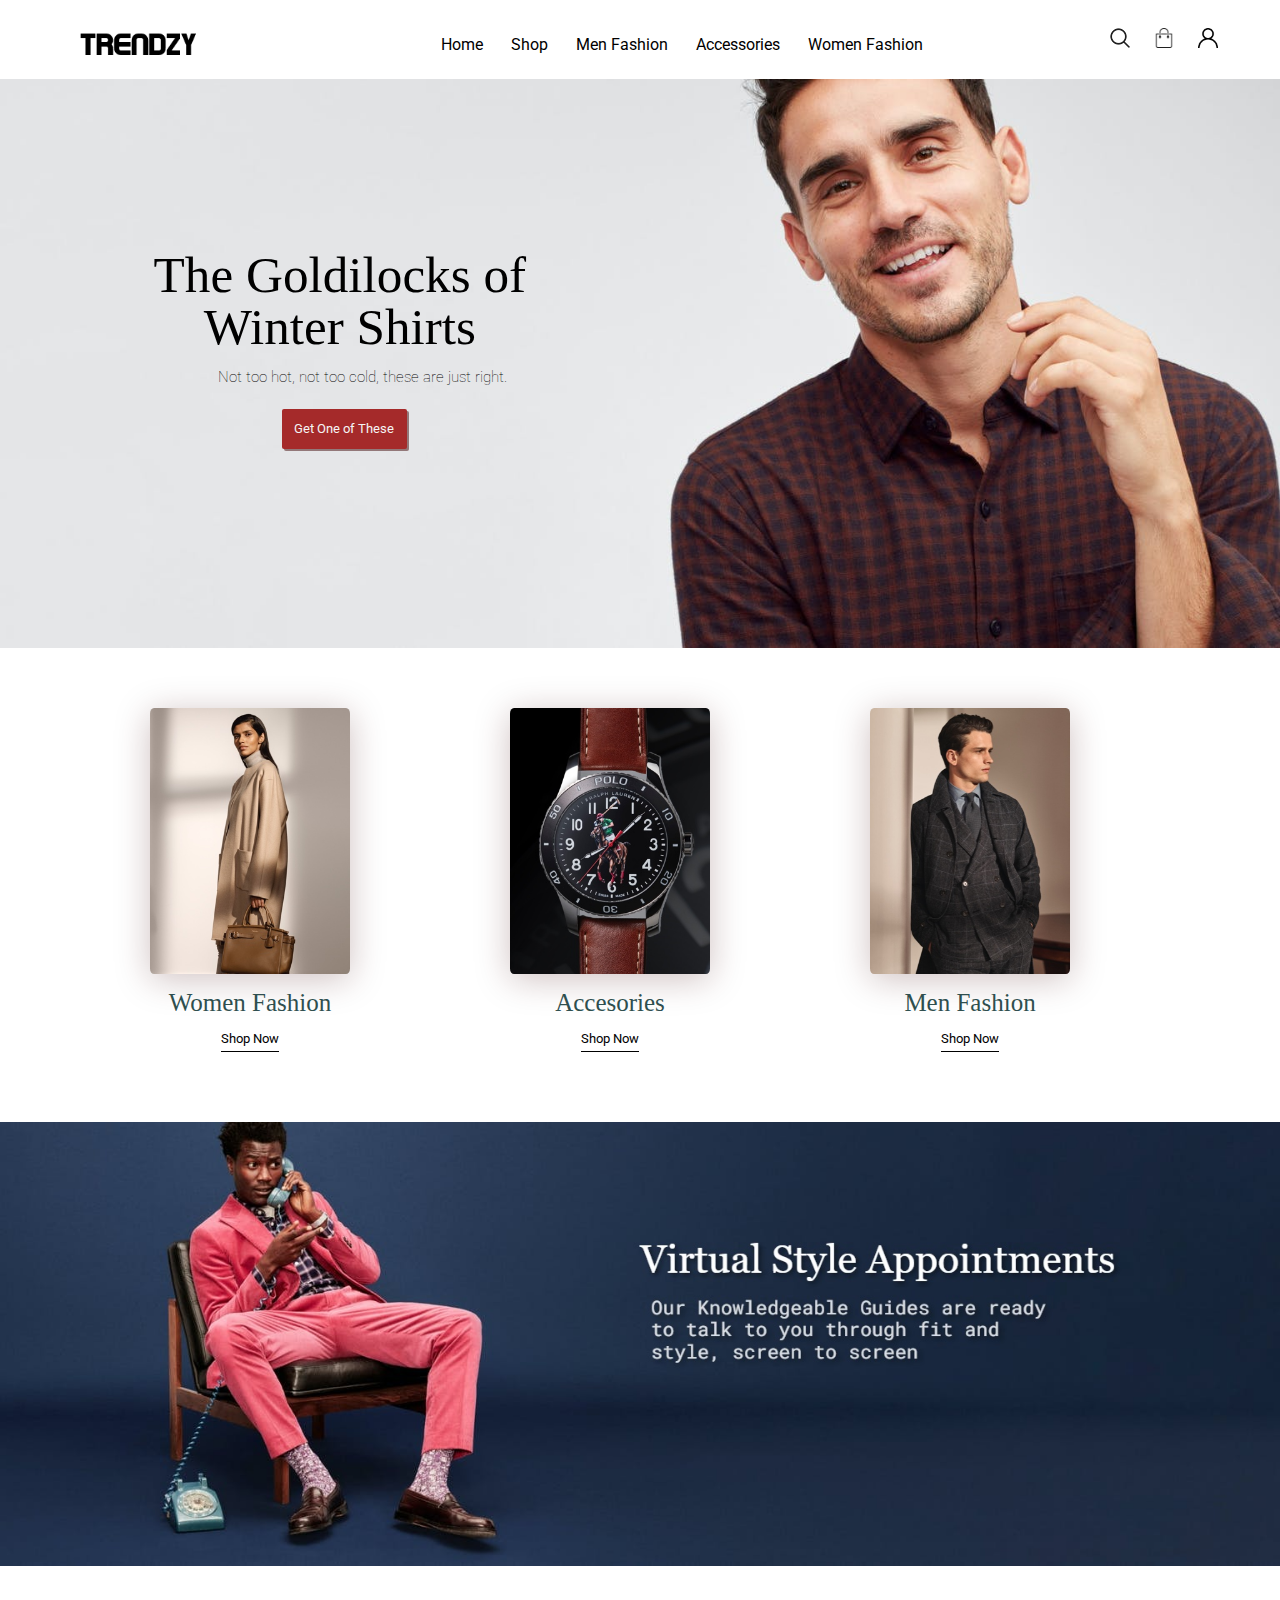
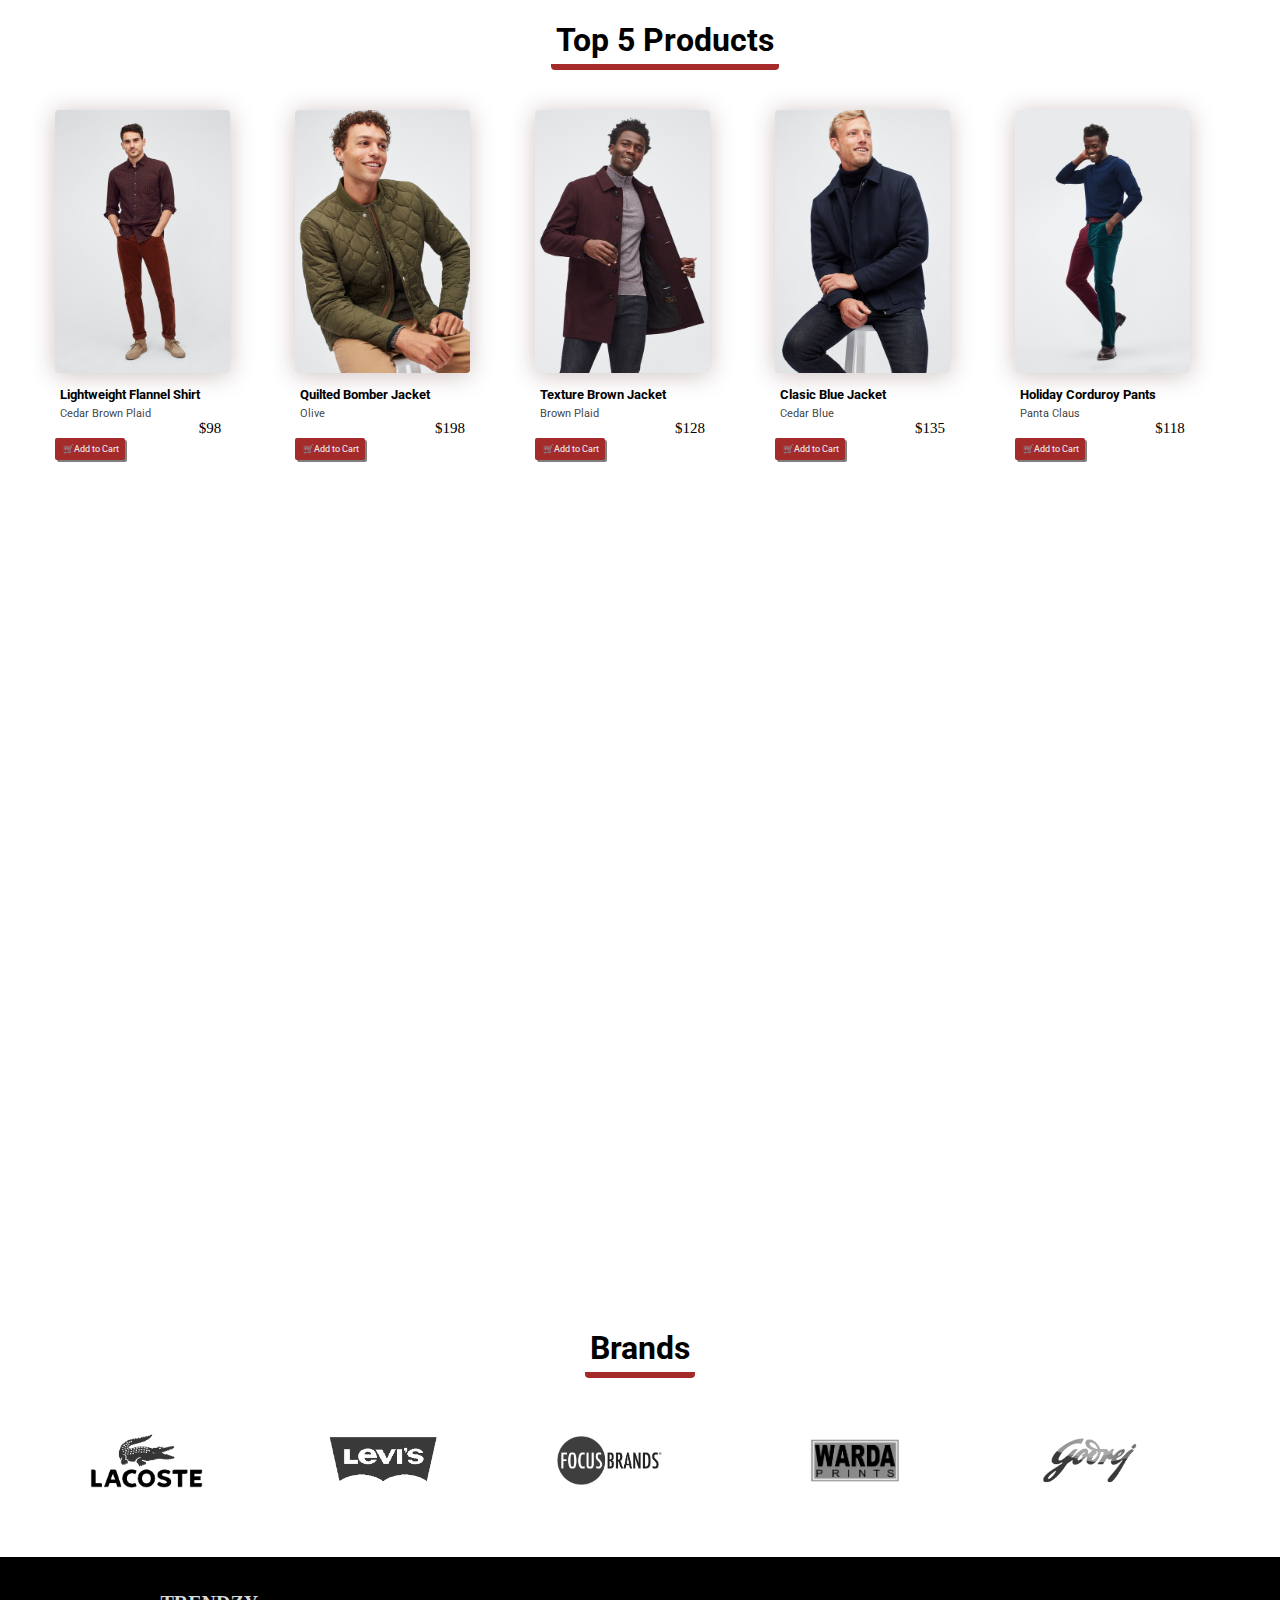
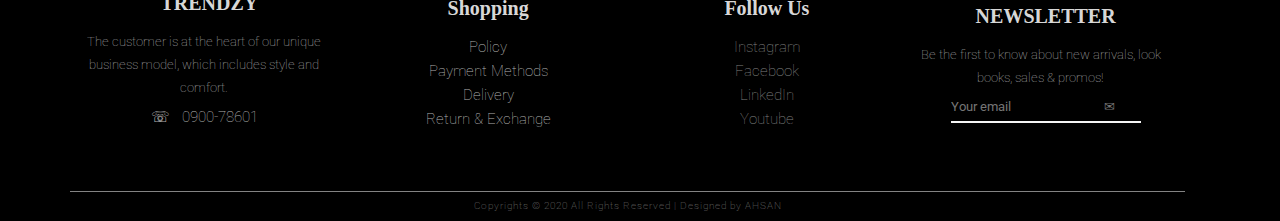
<file: TRENDZY/index.html>
<!DOCTYPE html>
<html lang="en">

<head>
    <meta charset="UTF-8" />
    <meta name="viewport" content="width=device-width, initial-scale=1.0" />
    <link href='https://fonts.googleapis.com/css?family=Roboto' rel='stylesheet'>
    <link rel="stylesheet" href="css/styles.css" />
    <title>Home | TRENDZY</title>
</head>

<body>
    <!-------------HEADER------------->

    <div class="container">
        <div class="navbar">
            <a href="index.html"><img src="images/logo.png" alt="LOGO Image" class="logo"></a>
            <nav>
                <div class="dropdown">
                    <p class="drop"><a href="index.html">Home</a></p>
                </div>
                <div class="dropdown">

                    <p class="drop"><a href="shop.html">Shop</a></p>

                </div>
                <div class="dropdown">
                    <p class="drop">Men Fashion</p>
                    <div class="dropdown-content">
                        <a href="items.html#jumpers-catalog">Jumper Shirts</a>
                        <a href="items.html#jackets-catalog">Jackets</a>
                        <a href="items.html#trouser-catalog">Trousers</a>
                    </div>
                </div>
                <div class="dropdown">
                    <p class="drop">Accessories</p>
                    <div class="dropdown-content">
                        <a href="items.html#fragrance-catalog">Fragrance</a>
                        <a href="items.html#watches-catalog">Watches</a>

                    </div>
                </div>
                <div class="dropdown">
                    <p class="drop">Women Fashion</p>
                    <div class="dropdown-content">
                        <a href="items.html#shirts-catalog">Linen Shirts</a>
                        <a href="items.html#scarf-catalog">Scarfs</a>
                        <a href="items.html#womentrouser-catalog">Trousers</a>
                    </div>
                </div>
            </nav>


            <div class="dropdownicon">
                <p class="dropicon">
                    <img style="filter:invert(100%);" src="images/search_icon.png" alt="search_icon" class="carticon"></img>
                </p>
                <div class="dropdownicon-content">
                    <input type="search" name="search" id="" placeholder="&#8981; search">
                </div>
            </div>

            <div class="dropdownicon">
                <p class="dropicon">
                    <a href="cart.html"><img src="images/cart.png" alt="cart icon" class="carticon"></a>
                </p>
                <div class="dropdownicon-content">
                    <a href="cart.html">Cart</a>
                    <a href="biling.html">Checkout</a>
                </div>
            </div>
            <div class="dropdownicon">
                <p class="dropicon">
                    <a href="user.html"><img src="images/user.png" alt="user icon" class="carticon"></a>
                </p>
                <div class="dropdownicon-content">
                    <a href="login.html">Login</a>
                </div>
            </div>

        </div>
    </div>
    <!------------Catagories------------>
    <div class="slider">
        <img src="images/hero1.jpg" alt="HERO Image">
        <div class="slides">

            <h1>The Goldilocks of <br> Winter Shirts</h1>
            <p>Not too hot, not too cold, these are just right. </p>
            <button><a href="details.html#product1" style="color: whitesmoke;">Get One of These</a></button>
        </div>

    </div>
    <div class="catagories">
        <div class="row1">
            <div class="column-3">
                <img src="images/women.jpg" alt="">
                <h2>Women Fashion</h2>
                <a href=""><button>
                        Shop Now
                    </button></a>
            </div>
            <div class="column-3">
                <img src="images/accessories.jpg" alt="">
                <h2>Accesories</h2>
                <a href=""><button>
                        Shop Now
                    </button></a>
            </div>
            <div class="column-3">
                <img src="images/men.jpg" alt="">
                <h2>Men Fashion</h2>
                <a href=""><button>
                        Shop Now
                    </button></a>
            </div>

        </div>
    </div>

    <div class="oppointment">
        <div class="style">
            <img src="images/style.jpg" alt="">
        </div>
    </div>

    <!--------------Top 5 Products------------->
    <div class="row">
        <h1>Top 5 Products</h1>
    </div>
    <div class="top5">
        <div class="row1" style="padding-left: -30px;">

            <div class="column-5">
                <a href="details.html#product1"><img src="images/Product1/1.jpg" alt="product1 image"></a>
                <h2>
                    <a href="details.html#product1">Lightweight Flannel Shirt</a></h2>
                <p>Cedar Brown Plaid</p>

                <h3>$98</h3>
                <a href="cart.html"> <button>&#128722;Add to Cart</button></a>

            </div>
            <div class="column-5">
                <a href="details.html#product2"> <img src="images/Product7/3.jpg"></a>
                <h2><a href="details.html#product2"> Quilted Bomber Jacket</a></h2>
                <p>Olive</p>
                <h3>$198</h3>
                <a href="cart.html"> <button>&#128722;Add to Cart</button></a>

            </div>
            <div class="column-5">
                <a href="details.html#product3"> <img src="images/Product5/3.jpg" alt="product 3 image"></a>
                <h2><a href="details.html#product3">Texture Brown Jacket</a></h2>
                <p>Brown Plaid</p>
                <h3>$128</h3>
                <a href="cart.html"> <button>&#128722;Add to Cart</button></a>

            </div>
            <div class="column-5">
                <a href="details.html#product4"> <img src="images/Product8/3.jpg" alt="product 4 image"></a>
                <h2><a href="details.html#product4">Clasic Blue Jacket</a> </h2>
                <p>Cedar Blue</p>
                <table>
                    <col>
                </table>
                <h3>$135</h3>
                <a href="cart.html"> <button>&#128722;Add to Cart</button></a>

            </div>
            <div class="column-5">
                <a href="details.html#product5"> <img src="images/Product10/1.jpg" alt="product 5 image"></a>
                <h2><a href="details.html#product5"> Holiday Corduroy Pants</h2></a>

                    <p>Panta Claus</p>
                    <h3>$118</h3>
                    <a href="cart.html"> <button>&#128722;Add to Cart</button></a>

            </div>
        </div>
    </div>

    <!-------Holiday Gift------->
    <div class="holiday">
        <h2>A Gift to Create Long-Lasting Memories</h2>
        <video preload="auto" loop autoplay muted>
                <source src="images/holiday.mp4" type="video/mp4">
            </video>
    </div>

    <!-------BRANDS--------->

    <div class="row" style="padding-left: 10px;padding-right: 10px;">
        <h1>Brands</h1>
    </div>
    <div class="top5">
        <div class="row">
            <div class="column-brand">
                <img src="images/Brands/1.png" alt="images">

            </div>
            <div class="column-brand">
                <img src="images/Brands/2.png" alt="image">


            </div>
            <div class="column-brand">
                <img src="images/Brands/3.png" alt="brand logo">


            </div>
            <div class="column-brand">
                <img src="images/Brands/4.png" alt="brand logo">


            </div>
            <div class="column-brand">
                <img src="images/Brands/5.png" alt="brand logo">

            </div>
        </div>
    </div>
    </div>


    <!------------FOOTER----------->
    <div class="footer">
        <div class="container" style="padding-left: 0px;">
            <div class="row1">
                <div class="column-4">
                    <h2>TRENDZY</h2>
                    <p>The customer is at the heart of our unique business model, which includes style and comfort.</p>
                    <p style="font-size: 15px; padding-top: 0px;">&#9743; &nbsp; 0900-78601</p>
                </div>
                <div class="column-4">
                    <ul>
                        <h2>Shopping</h2>
                        <li>Policy</li>
                        <li>Payment Methods</li>
                        <li>Delivery</li>
                        <li>Return & Exchange</li>
                    </ul>

                </div>
                <div class="column-4">

                    <ul>
                        <h2>Follow Us</h2>
                        <li>
                            <a href="https://www.instagram.com/" target="_blank">Instagram</li></a>
                            <li>
                                <a href="https://www.facebook.com/" target="_blank">Facebook</a></li>
                            <li>
                                <a href="https://www.linkedin.com/" target="_blank">LinkedIn</a></li>
                            <li>
                                <a href="https://www.youtube.com/" target="_blank">Youtube</a></Youtube>
                            </li>
                    </ul>

                </div>
                <div class="column-4">
                    <h2>NEWSLETTER</h2>
                    <p>Be the first to know about new arrivals, look books, sales & promos!</p>
                    <center><input type="email" class="newsletter" placeholder="Your email&nbsp;&nbsp;&nbsp;&nbsp;
                        &nbsp;&nbsp;&nbsp;&#9993;"></center>
                </div>

                <h4>Copyrights &#169; 2020 All Rights Reserved | Designed by <a href="https://www.instagram.com/ahsan_ra0/" target="_blank">AHSAN</a>
                </h4>

            </div>

        </div>
    </div>


</body>

</html>
</file>
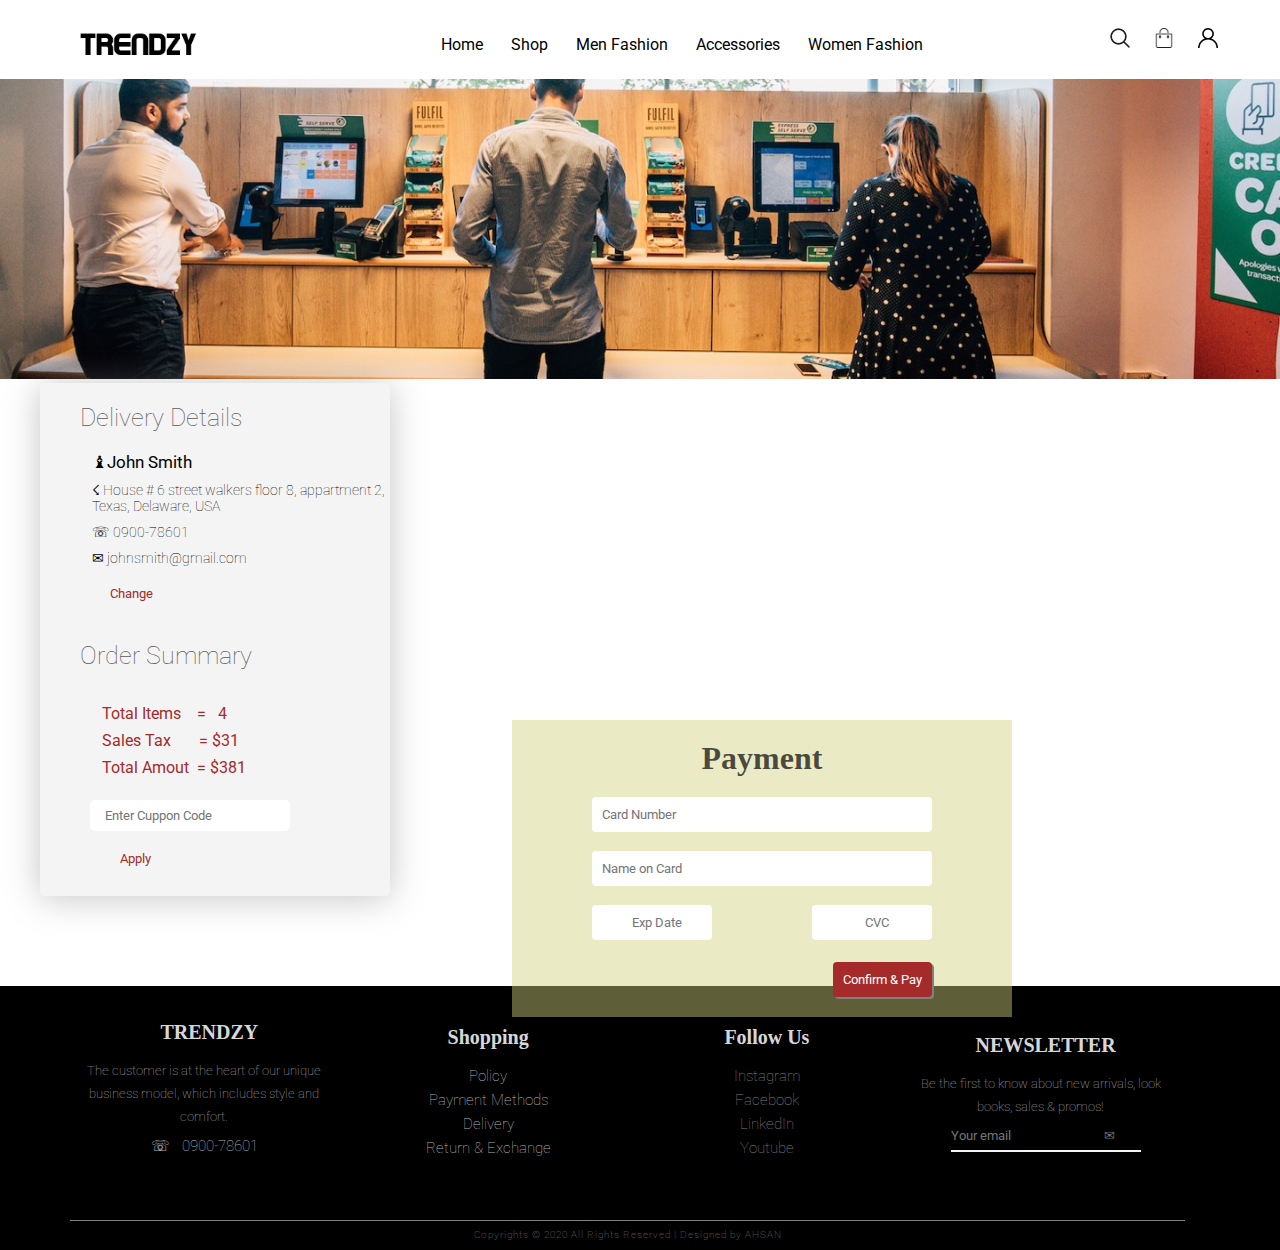
<file: TRENDZY/biling.html>
<!DOCTYPE html>
<html lang="en">

<head>
    <meta charset="UTF-8" />
    <meta name="viewport" content="width=device-width, initial-scale=1.0" />
    <link rel="stylesheet" href="css/styles.css" />
    <link href='https://fonts.googleapis.com/css?family=Roboto' rel='stylesheet'>
    <title>Checkout | TRENDZY</title>
</head>

<body>

    <!-------------HEADER------------->

    <div class="container">
        <div class="navbar">
            <a href="dashboard.html"><img src="images/logo.png" alt="LOGO Image" class="logo"></a>
            <nav>
                <div class="dropdown">
                    <p class="drop"><a href="dashboard.html">Home</a></p>
                </div>
                <div class="dropdown">

                    <p class="drop"><a href="shop.html">Shop</a></p>

                </div>
                <div class="dropdown">
                    <p class="drop">Men Fashion</p>
                    <div class="dropdown-content">
                        <a href="items.html#jumpers-catalog">Jumper Shirts</a>
                        <a href="items.html#jackets-catalog">Jackets</a>
                        <a href="items.html#trouser-catalog">Trousers</a>
                    </div>
                </div>
                <div class="dropdown">
                    <p class="drop">Accessories</p>
                    <div class="dropdown-content">
                        <a href="items.html#fragrance-catalog">Fragrance</a>
                        <a href="items.html#watches-catalog">Watches</a>

                    </div>
                </div>
                <div class="dropdown">
                    <p class="drop">Women Fashion</p>
                    <div class="dropdown-content">
                        <a href="items.html#shirts-catalog">Linen Shirts</a>
                        <a href="items.html#scarf-catalog">Scarfs</a>
                        <a href="items.html#womentrouser-catalog">Trousers</a>
                    </div>
                </div>

            </nav>


            <div class="dropdownicon">
                <p class="dropicon">
                    <img style="filter:invert(100%);" src="images/search_icon.png" alt="" class="carticon"></img>
                </p>
                <div class="dropdownicon-content">
                    <input type="search" name="search" id="" placeholder="&#8981; search">
                </div>
            </div>

            <div class="dropdownicon">
                <p class="dropicon">
                    <a href="cart.html"><img src="images/cart.png" alt="" class="carticon"></a>
                </p>
                <div class="dropdownicon-content">
                    <a href="cart.html">Cart</a>
                    <a href="biling.html">Checkout</a>
                </div>
            </div>
            <div class="dropdownicon">
                <p class="dropicon">
                    <a href="user.html"><img src="images/user.png" alt="" class="carticon"></a>
                </p>
                <div class="dropdownicon-content">
                    <a href="user.html">Account</a>
                    <a href="login.html">Sign Out</a>
                </div>
            </div>

        </div>
    </div>

    <!-----------Checkout Page----------->
    <div class="small-container">
        <img src="images/checkout-bg.jpg" alt="Background">
        <div class="cart-details">
            <div class="left-menu">
                <h1>Delivery Details</h1>
                <h2>&#9821;John Smith</h2>
                <h5>&#9735; House # 6 street walkers floor 8, appartment 2, Texas, Delaware, USA</h5>
                <h5>&#9743; 0900-78601</h5>
                <h5>&#9993; johnsmith@gmail.com</h5>
                <button><a href="user.html">Change</a></button>
                <h1>Order Summary</h1>
                <div class="temp">
                    <p>Total Items &nbsp;&nbsp;&nbsp;= &nbsp;&nbsp;4</p>
                    <p>Sales Tax &nbsp;&nbsp;&nbsp;&nbsp;&nbsp;&nbsp;= $31</p>
                    <p>Total Amout &nbsp;= $381</p>
                    <br>
                    <form action=""> <input type="text" id="foo" placeholder="Enter Cuppon Code">
                        <button id="apply"><a href="#"> Apply</a></button>
                    </form>
                </div>
            </div>
            <div class="right-menu">
                <h1>Payment</h1>
                <form action="shop.html">
                </form>
                <input type="text" placeholder="Card Number"><br><br>
                <input type="text" placeholder="Name on Card"><br><br>
                <input type="text" id="exp" placeholder="Exp Date">
                <input type="text" id="exp1" placeholder="CVC"><br><br><br>
                <button type="submit"><a href="shop.html">Confirm & Pay</a></button>

            </div>
        </div>
    </div>

    <!------------FOOTER----------->
    <div class="footer">
        <div class="container" style="padding-left: 0px;">
            <div class="row1">
                <div class="column-4">
                    <h2>TRENDZY</h2>
                    <p>The customer is at the heart of our unique business model, which includes style and comfort.</p>
                    <p style="font-size: 15px; padding-top: 0px;">&#9743; &nbsp; 0900-78601</p>
                </div>
                <div class="column-4">
                    <ul>
                        <h2>Shopping</h2>
                        <li>Policy</li>
                        <li>Payment Methods</li>
                        <li>Delivery</li>
                        <li>Return & Exchange</li>
                    </ul>

                </div>
                <div class="column-4">

                    <ul>
                        <h2>Follow Us</h2>
                        <li>
                            <a href="https://www.instagram.com/" target="_blank">Instagram</li></a>
                            <li>
                                <a href="https://www.facebook.com/" target="_blank">Facebook</a></li>
                            <li>
                                <a href="https://www.linkedin.com/" target="_blank">LinkedIn</a></li>
                            <li>
                                <a href="https://www.youtube.com/" target="_blank">Youtube</a></Youtube>
                            </li>
                    </ul>

                </div>
                <div class="column-4">
                    <h2>NEWSLETTER</h2>
                    <p>Be the first to know about new arrivals, look books, sales & promos!</p>
                    <center><input type="email" class="newsletter" placeholder="Your email&nbsp;&nbsp;&nbsp;&nbsp;
                        &nbsp;&nbsp;&nbsp;&#9993;"></center>
                </div>

                <h4>Copyrights &#169; 2020 All Rights Reserved | Designed by <a href="https://www.instagram.com/ahsan_ra0/" target="_blank">AHSAN</a>
                </h4>

            </div>

        </div>
    </div>


</body>

</html>
</file>
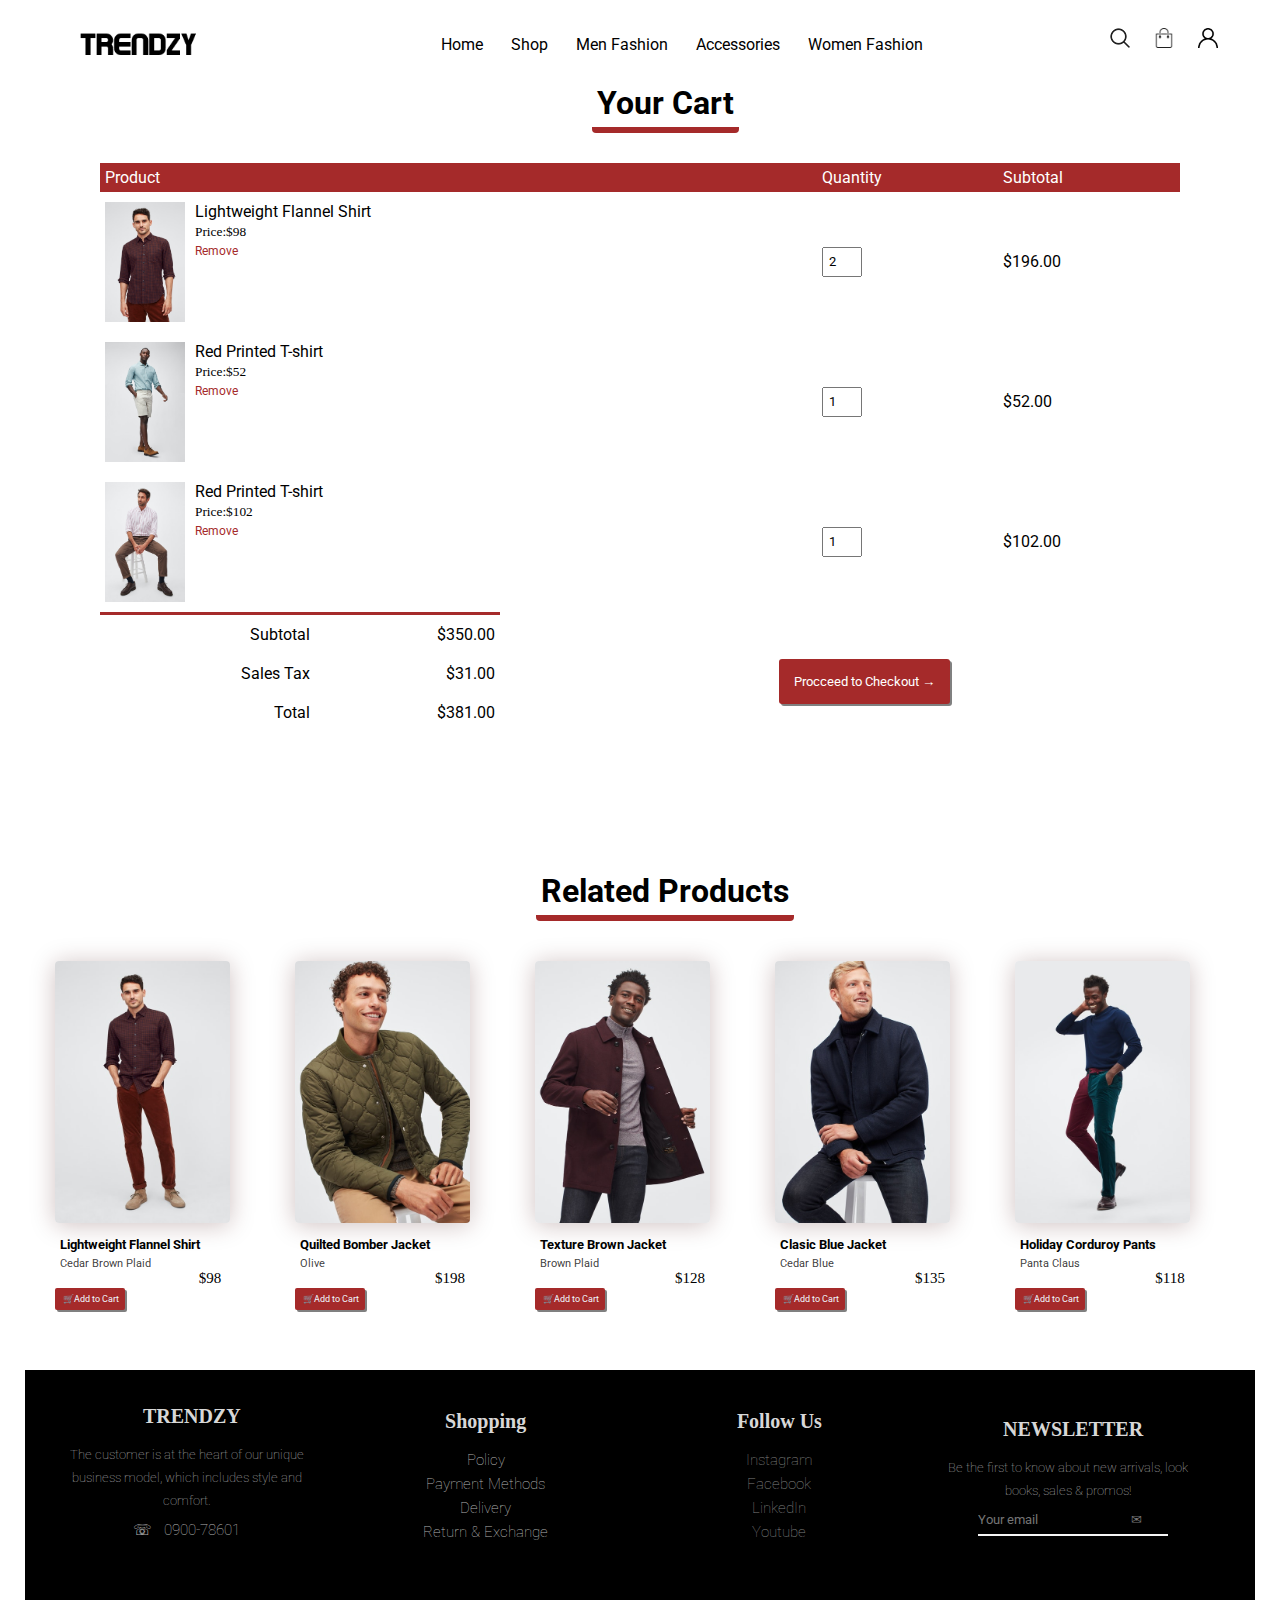
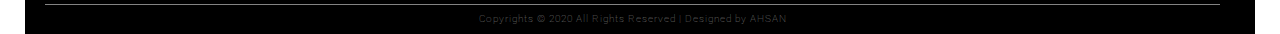
<file: TRENDZY/cart.html>
<!DOCTYPE html>
<html lang="en">

<head>
    <meta charset="UTF-8" />
    <meta name="viewport" content="width=device-width, initial-scale=1.0" />
    <link rel="stylesheet" href="css/styles.css" />
    <link href='https://fonts.googleapis.com/css?family=Roboto' rel='stylesheet'>
    <title>Cart | TRENDZY</title>
</head>

<body>

    <!-------------HEADER------------->

    <div class="container">
        <div class="navbar">
            <a href="dashboard.html"><img src="images/logo.png" alt="LOGO Image" class="logo"></a>
            <nav>
                <div class="dropdown">
                    <p class="drop"><a href="dashboard.html">Home</a></p>
                </div>
                <div class="dropdown">

                    <p class="drop"><a href="shop.html">Shop</a></p>

                </div>
                <div class="dropdown">
                    <p class="drop">Men Fashion</p>
                    <div class="dropdown-content">
                        <a href="items.html#jumpers-catalog">Jumper Shirts</a>
                        <a href="items.html#jackets-catalog">Jackets</a>
                        <a href="items.html#trouser-catalog">Trousers</a>
                    </div>
                </div>
                <div class="dropdown">
                    <p class="drop">Accessories</p>
                    <div class="dropdown-content">
                        <a href="items.html#fragrance-catalog">Fragrance</a>
                        <a href="items.html#watches-catalog">Watches</a>

                    </div>
                </div>
                <div class="dropdown">
                    <p class="drop">Women Fashion</p>
                    <div class="dropdown-content">
                        <a href="items.html#shirts-catalog">Linen Shirts</a>
                        <a href="items.html#scarf-catalog">Scarfs</a>
                        <a href="items.html#womentrouser-catalog">Trousers</a>
                    </div>
                </div>

            </nav>


            <div class="dropdownicon">
                <p class="dropicon">
                    <img style="filter:invert(100%);" src="images/search_icon.png" alt="" class="carticon"></img>
                </p>
                <div class="dropdownicon-content">
                    <input type="search" name="search" id="" placeholder="&#8981; search">
                </div>
            </div>

            <div class="dropdownicon">
                <p class="dropicon">
                    <a href="cart.html"><img src="images/cart.png" alt="" class="carticon"></a>
                </p>
                <div class="dropdownicon-content">
                    <a href="cart.html">Cart</a>
                    <a href="biling.html">Checkout</a>
                </div>
            </div>
            <div class="dropdownicon">
                <p class="dropicon">
                    <a href="user.html"><img src="images/user.png" alt="" class="carticon"></a>
                </p>
                <div class="dropdownicon-content">
                    <a href="user.html">Account</a>
                    <a href="login.html">Sign Out</a>
                </div>
            </div>

        </div>
    </div>
    <!----cart items detail----->
    <div class="row">
        <h1>Your Cart</h1>
    </div>
    <div class="row-cart-page">

        <table>
            <tr>
                <th>Product</th>
                <th>Quantity</th>
                <th>Subtotal</th>
            </tr>
            <tr>
                <td>
                    <div class="cart-info">
                        <img src="images/Product1/3.jpg">
                        <div>
                            <p>Lightweight Flannel Shirt</p>
                            <small>Price:$98</small>
                            <br>
                            <a href="#">Remove</a>
                        </div>
                    </div>
                </td>
                <td><input type="number" value="2"></td>
                <td>$196.00</td>
            </tr>
            <tr>
                <td>
                    <div class="cart-info">
                        <img src="images/Product6/1.jpg">
                        <div>
                            <p>Red Printed T-shirt</p>
                            <small>Price:$52</small>
                            <br>
                            <a href="#">Remove</a>
                        </div>
                    </div>
                </td>
                <td><input type="number" value="1"></td>
                <td>$52.00</td>
            </tr>
            <tr>
                <td>
                    <div class="cart-info">
                        <img src="images/Product2/2.jpg">
                        <div>
                            <p>Red Printed T-shirt</p>
                            <small>Price:$102</small>
                            <br>
                            <a href="#">Remove</a>
                        </div>
                    </div>
                </td>
                <td><input type="number" value="1"></td>
                <td>$102.00</td>
            </tr>
        </table>

        <div class="total-price">

            <table>
                <tr>
                    <td>Subtotal</td>
                    <td>$350.00</td>
                </tr>
                <tr>
                    <td>Sales Tax</td>
                    <td>$31.00</td>
                </tr>
                <tr>
                    <td>Total</td>
                    <td>$381.00</td>
                </tr>
            </table>
            <a href="biling.html"> <button>Procceed to Checkout &#8594;</button></a>
        </div>
    </div>
    <!--------------Related Products------------->
    <div class="row">
        <h1 style="padding-top: 40px;">Related Products</h1>
    </div>
    <div class="top5">
        <div class="row1" style="padding-left: -30px;">

            <div class="column-5">
                <a href="details.html#product1"><img src="images/Product1/1.jpg" alt="product1 image"></a>
                <h2>
                    <a href="details.html#product1">Lightweight Flannel Shirt</a></h2>
                <p>Cedar Brown Plaid</p>

                <h3>$98</h3>
                <a href="cart.html"> <button>&#128722;Add to Cart</button></a>

            </div>
            <div class="column-5">
                <a href="details.html#product2"> <img src="images/Product7/3.jpg"></a>
                <h2><a href="details.html#product2"> Quilted Bomber Jacket</a></h2>
                <p>Olive</p>
                <h3>$198</h3>
                <a href="cart.html"> <button>&#128722;Add to Cart</button></a>

            </div>
            <div class="column-5">
                <a href="details.html#product3"> <img src="images/Product5/3.jpg" alt="product 3 image"></a>
                <h2><a href="details.html#product3">Texture Brown Jacket</a></h2>
                <p>Brown Plaid</p>
                <h3>$128</h3>
                <a href="cart.html"> <button>&#128722;Add to Cart</button></a>

            </div>
            <div class="column-5">
                <a href="details.html#product4"> <img src="images/Product8/3.jpg" alt="product 4 image"></a>
                <h2><a href="details.html#product4">Clasic Blue Jacket</a> </h2>
                <p>Cedar Blue</p>
                <table>
                    <col>
                </table>
                <h3>$135</h3>
                <a href="cart.html"> <button>&#128722;Add to Cart</button></a>

            </div>
            <div class="column-5">
                <a href="details.html#product5"> <img src="images/Product10/1.jpg" alt="product 5 image"></a>
                <h2><a href="details.html#product5"> Holiday Corduroy Pants</h2></a>

                    <p>Panta Claus</p>
                    <h3>$118</h3>
                    <a href="cart.html"> <button>&#128722;Add to Cart</button></a>

            </div>
        </div>


        <!------------FOOTER----------->
        <div class="footer">
            <div class="container" style="padding-left: 0px;">
                <div class="row1">
                    <div class="column-4">
                        <h2>TRENDZY</h2>
                        <p>The customer is at the heart of our unique business model, which includes style and comfort.</p>
                        <p style="font-size: 15px; padding-top: 0px;">&#9743; &nbsp; 0900-78601</p>
                    </div>
                    <div class="column-4">
                        <ul>
                            <h2>Shopping</h2>
                            <li>Policy</li>
                            <li>Payment Methods</li>
                            <li>Delivery</li>
                            <li>Return & Exchange</li>
                        </ul>

                    </div>
                    <div class="column-4">

                        <ul>
                            <h2>Follow Us</h2>
                            <li>
                                <a href="https://www.instagram.com/" target="_blank">Instagram</li></a>
                                <li>
                                    <a href="https://www.facebook.com/" target="_blank">Facebook</a></li>
                                <li>
                                    <a href="https://www.linkedin.com/" target="_blank">LinkedIn</a></li>
                                <li>
                                    <a href="https://www.youtube.com/" target="_blank">Youtube</a></Youtube>
                                </li>
                        </ul>

                    </div>
                    <div class="column-4">
                        <h2>NEWSLETTER</h2>
                        <p>Be the first to know about new arrivals, look books, sales & promos!</p>
                        <center><input type="email" class="newsletter" placeholder="Your email&nbsp;&nbsp;&nbsp;&nbsp;
                        &nbsp;&nbsp;&nbsp;&#9993;"></center>
                    </div>

                    <h4>Copyrights &#169; 2020 All Rights Reserved | Designed by <a href="https://www.instagram.com/ahsan_ra0/" target="_blank">AHSAN</a>
                    </h4>

                </div>

            </div>
        </div>


</body>

</html>
</file>
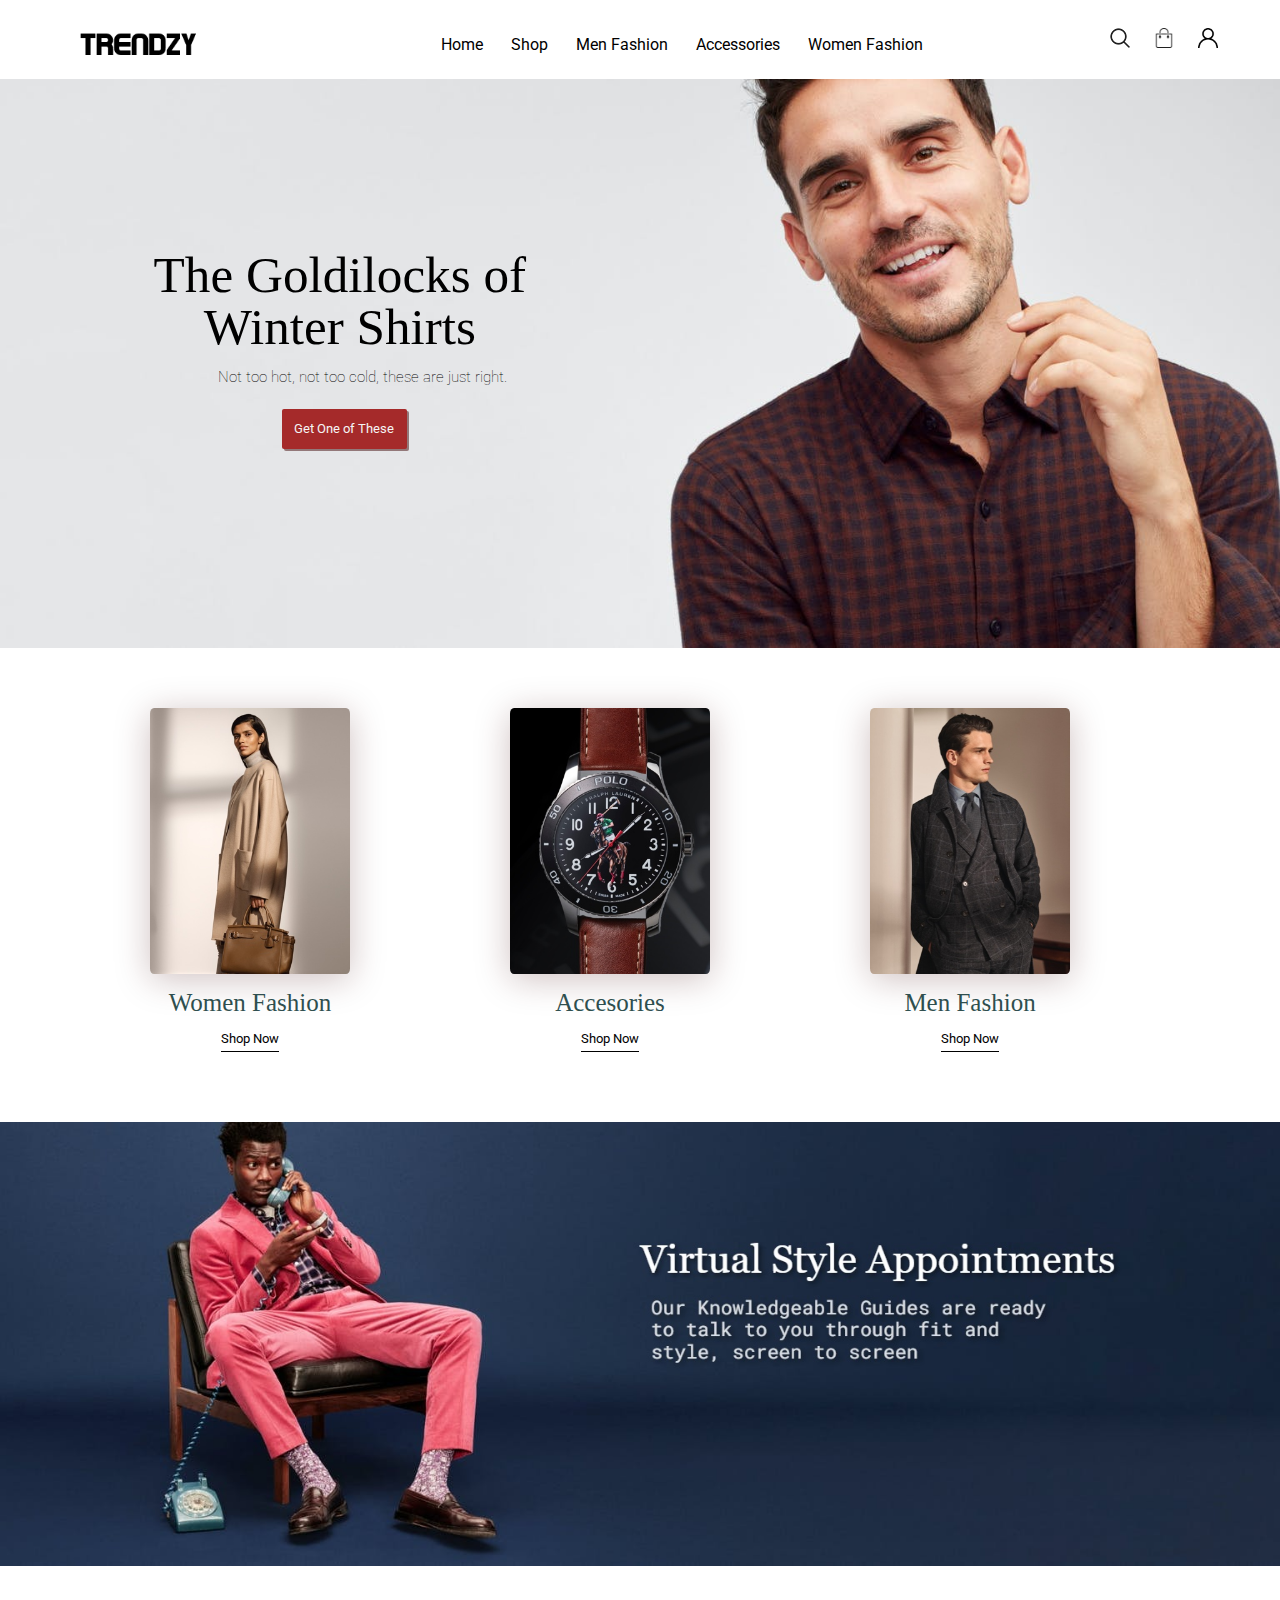
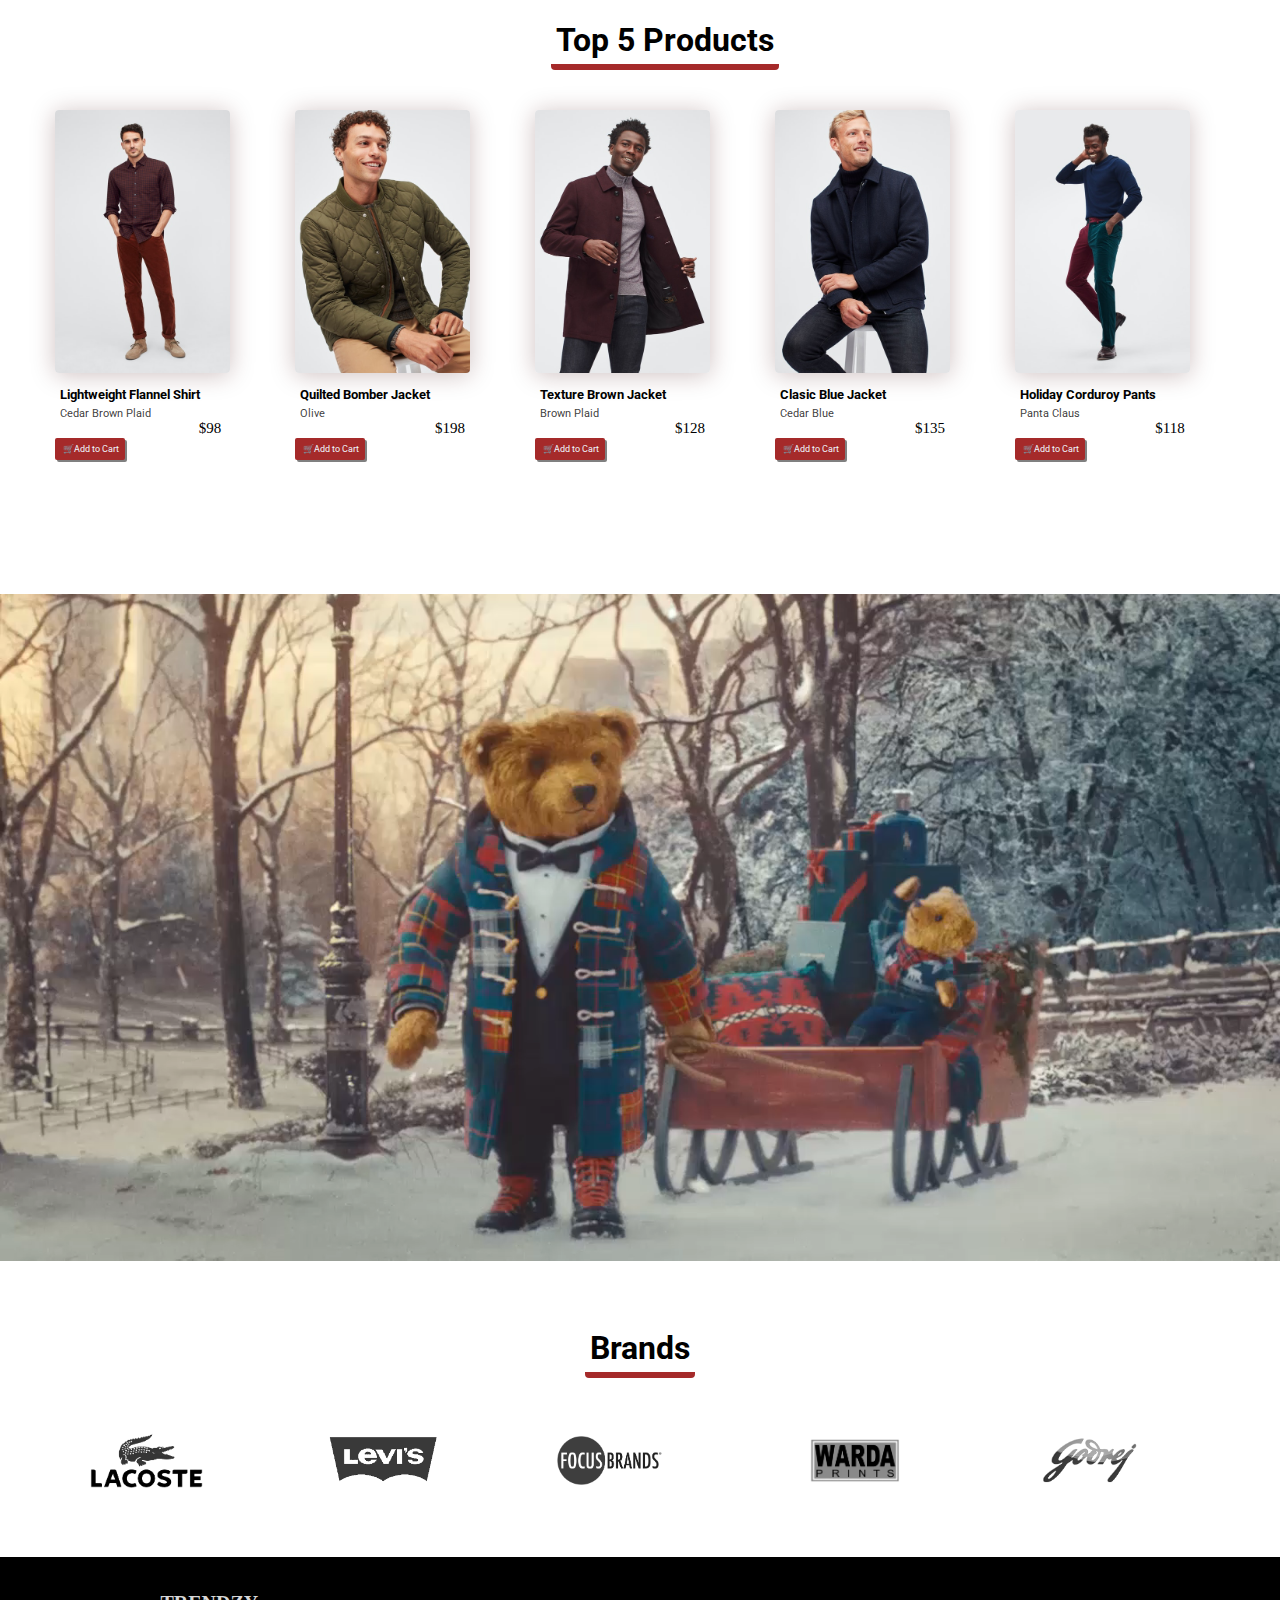
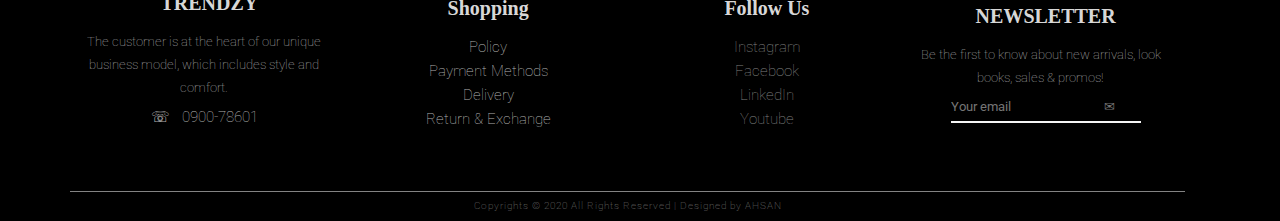
<file: TRENDZY/dashboard.html>
<!DOCTYPE html>
<html lang="en">

<head>
    <meta charset="UTF-8" />
    <meta name="viewport" content="width=device-width, initial-scale=1.0" />
    <link href='https://fonts.googleapis.com/css?family=Roboto' rel='stylesheet'>
    <link rel="stylesheet" href="css/styles.css" />
    <title>Dashboard | TRENDZY</title>
</head>

<body>
    <!-------------HEADER------------->

    <div class="container">
        <div class="navbar">
            <a href="index.html"><img src="images/logo.png" alt="LOGO Image" class="logo"></a>
            <nav>
                <div class="dropdown">
                    <p class="drop"><a href="dashboard.html">Home</a></p>
                </div>
                <div class="dropdown">

                    <p class="drop"><a href="shop.html">Shop</a></p>

                </div>
                <div class="dropdown">
                    <p class="drop">Men Fashion</p>
                    <div class="dropdown-content">
                        <a href="items.html#jumpers-catalog">Jumper Shirts</a>
                        <a href="items.html#jackets-catalog">Jackets</a>
                        <a href="items.html#trouser-catalog">Trousers</a>
                    </div>
                </div>
                <div class="dropdown">
                    <p class="drop">Accessories</p>
                    <div class="dropdown-content">
                        <a href="items.html#fragrance-catalog">Fragrance</a>
                        <a href="items.html#watches-catalog">Watches</a>

                    </div>
                </div>
                <div class="dropdown">
                    <p class="drop">Women Fashion</p>
                    <div class="dropdown-content">
                        <a href="items.html#shirts-catalog">Linen Shirts</a>
                        <a href="items.html#scarf-catalog">Scarfs</a>
                        <a href="items.html#womentrouser-catalog">Trousers</a>
                    </div>
                </div>
            </nav>


            <div class="dropdownicon">
                <p class="dropicon">
                    <img style="filter:invert(100%);" src="images/search_icon.png" alt="search_icon" class="carticon"></img>
                </p>
                <div class="dropdownicon-content">
                    <input type="search" name="search" id="" placeholder="&#8981; search">
                </div>
            </div>

            <div class="dropdownicon">
                <p class="dropicon">
                    <a href="cart.html"><img src="images/cart.png" alt="carticon" class="carticon"></a>
                </p>
                <div class="dropdownicon-content">
                    <a href="cart.html">Cart</a>
                    <a href="biling.html">Checkout</a>
                </div>
            </div>
            <div class="dropdownicon">
                <p class="dropicon">
                    <a href="user.html"><img src="images/user.png" alt="user icon" class="carticon"></a>
                </p>
                <div class="dropdownicon-content">
                    <a href="user.html">Account</a>
                    <a href="login.html">Sign Out</a>
                </div>
            </div>

        </div>
    </div>
    <!------------Catagories------------>
    <div class="slider">
        <img src="images/hero1.jpg" alt="HERO Image">
        <div class="slides">

            <h1>The Goldilocks of <br> Winter Shirts</h1>
            <p>Not too hot, not too cold, these are just right. </p>
            <button><a href="details.html#product1" style="color: whitesmoke;">Get One of These</a></button>
        </div>

    </div>
    <div class="catagories">
        <div class="row1">
            <div class="column-3">
                <img src="images/women.jpg" alt="">
                <h2>Women Fashion</h2>
                <a href="shop.html"><button>
                        Shop Now
                    </button></a>
            </div>
            <div class="column-3">
                <img src="images/accessories.jpg" alt="">
                <h2>Accesories</h2>
                <a href="shop.html"><button>
                        Shop Now
                    </button></a>
            </div>
            <div class="column-3">
                <img src="images/men.jpg" alt="">
                <h2>Men Fashion</h2>
                <a href="shop.html"><button>
                        Shop Now
                    </button></a>
            </div>

        </div>
    </div>

    <div class="oppointment">
        <div class="style">
            <img src="images/style.jpg" alt="">
        </div>
    </div>

    <!--------------Top 5 Products------------->
    <div class="row">
        <h1>Top 5 Products</h1>
    </div>
    <div class="top5">
        <div class="row1" style="padding-left: -30px;">

            <div class="column-5">
                <a href="details.html#product1"><img src="images/Product1/1.jpg" alt="product1 image"></a>
                <h2>
                    <a href="details.html#product1">Lightweight Flannel Shirt</a></h2>
                <p>Cedar Brown Plaid</p>

                <h3>$98</h3>
                <a href="cart.html"> <button>&#128722;Add to Cart</button></a>

            </div>
            <div class="column-5">
                <a href="details.html#product2"> <img src="images/Product7/3.jpg"></a>
                <h2><a href="details.html#product2"> Quilted Bomber Jacket</a></h2>
                <p>Olive</p>
                <h3>$198</h3>
                <a href="cart.html"> <button>&#128722;Add to Cart</button></a>

            </div>
            <div class="column-5">
                <a href="details.html#product3"> <img src="images/Product5/3.jpg" alt="product 3 image"></a>
                <h2><a href="details.html#product3">Texture Brown Jacket</a></h2>
                <p>Brown Plaid</p>
                <h3>$128</h3>
                <a href="cart.html"> <button>&#128722;Add to Cart</button></a>

            </div>
            <div class="column-5">
                <a href="details.html#product4"> <img src="images/Product8/3.jpg" alt="product 4 image"></a>
                <h2><a href="details.html#product4">Clasic Blue Jacket</a> </h2>
                <p>Cedar Blue</p>
                <table>
                    <col>
                </table>
                <h3>$135</h3>
                <a href="cart.html"> <button>&#128722;Add to Cart</button></a>

            </div>
            <div class="column-5">
                <a href="details.html#product5"> <img src="images/Product10/1.jpg" alt="product 5 image"></a>
                <h2><a href="details.html#product5"> Holiday Corduroy Pants</h2></a>

                    <p>Panta Claus</p>
                    <h3>$118</h3>
                    <a href="cart.html"> <button>&#128722;Add to Cart</button></a>

            </div>
        </div>


    </div>
    <!-------Holiday Gift------->
    <div class="holiday">
        <h2>A Gift to Create Long-Lasting Memories</h2>
        <video preload="auto" loop autoplay muted>
            <source src="images/holiday.mp4" type="video/mp4">
        </video>
    </div>

    <!-------BRANDS--------->

    <div class="row" style="padding-left: 10px;padding-right: 10px;">
        <h1>Brands</h1>
    </div>
    <div class="top5">
        <div class="row">
            <div class="column-brand">
                <img src="images/Brands/1.png" alt="brand1">

            </div>
            <div class="column-brand">
                <img src="images/Brands/2.png" alt="brand2">


            </div>
            <div class="column-brand">
                <img src="images/Brands/3.png" alt="brand3">


            </div>
            <div class="column-brand">
                <img src="images/Brands/4.png" alt="brand4">


            </div>
            <div class="column-brand">
                <img src="images/Brands/5.png" alt="brand5">

            </div>
        </div>
    </div>
    </div>


    <!------------FOOTER----------->
    <div class="footer">
        <div class="container" style="padding-left: 0px;">
            <div class="row1">
                <div class="column-4">
                    <h2>TRENDZY</h2>
                    <p>The customer is at the heart of our unique business model, which includes style and comfort.</p>
                    <p style="font-size: 15px; padding-top: 0px;">&#9743; &nbsp; 0900-78601</p>
                </div>
                <div class="column-4">
                    <ul>
                        <h2>Shopping</h2>
                        <li>Policy</li>
                        <li>Payment Methods</li>
                        <li>Delivery</li>
                        <li>Return & Exchange</li>
                    </ul>

                </div>
                <div class="column-4">

                    <ul>
                        <h2>Follow Us</h2>
                        <li>
                            <a href="https://www.instagram.com/" target="_blank">Instagram</li></a>
                            <li>
                                <a href="https://www.facebook.com/" target="_blank">Facebook</a></li>
                            <li>
                                <a href="https://www.linkedin.com/" target="_blank">LinkedIn</a></li>
                            <li>
                                <a href="https://www.youtube.com/" target="_blank">Youtube</a></Youtube>
                            </li>
                    </ul>

                </div>
                <div class="column-4">
                    <h2>NEWSLETTER</h2>
                    <p>Be the first to know about new arrivals, look books, sales & promos!</p>
                    <center><input type="email" class="newsletter" placeholder="Your email&nbsp;&nbsp;&nbsp;&nbsp;
                        &nbsp;&nbsp;&nbsp;&#9993;"></center>
                </div>

                <h4>Copyrights &#169; 2020 All Rights Reserved | Designed by <a href="https://www.instagram.com/ahsan_ra0/" target="_blank">AHSAN</a>
                </h4>

            </div>

        </div>
    </div>


</body>

</html>
</file>
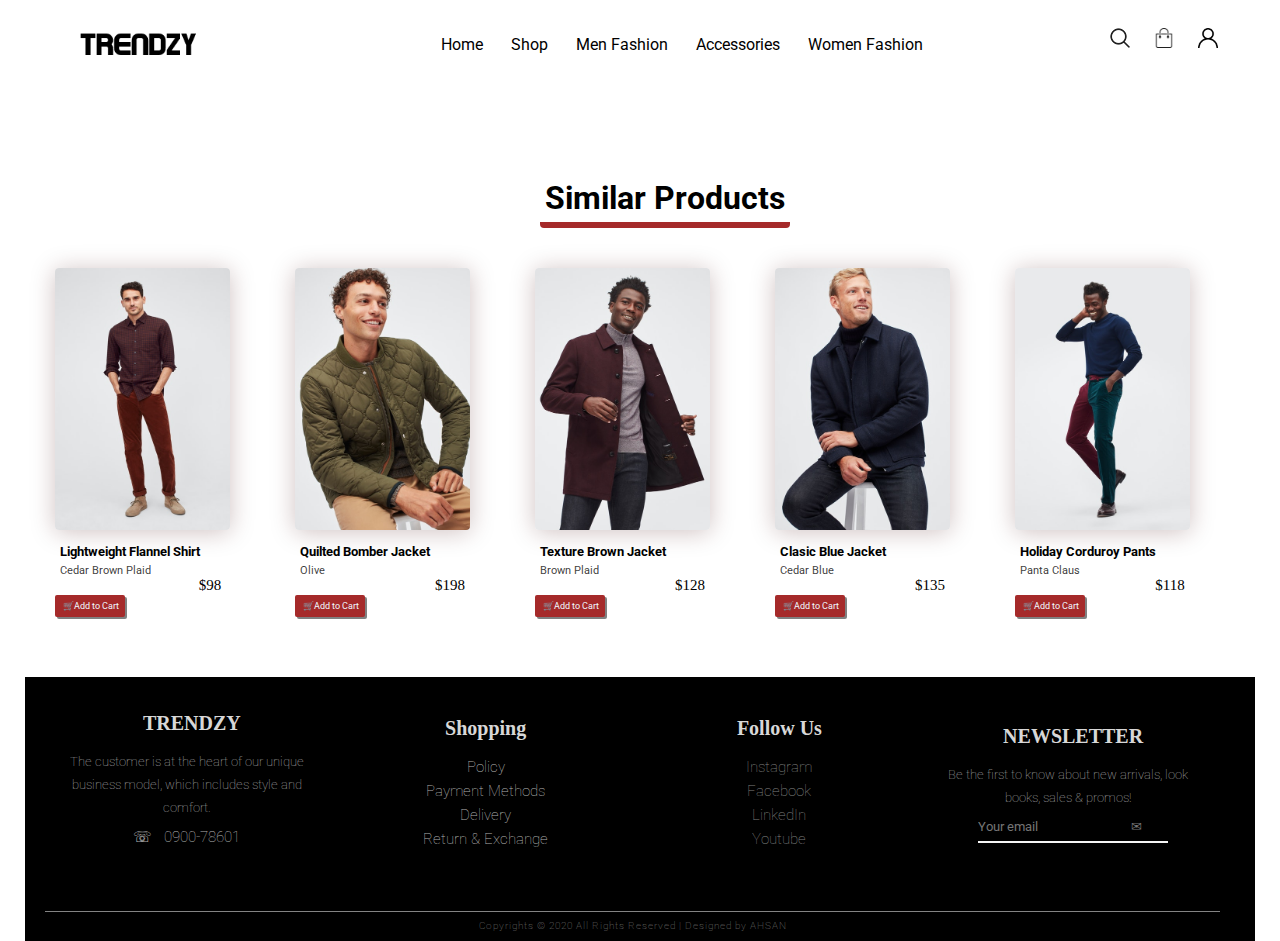
<file: TRENDZY/details.html>
<!DOCTYPE html>
<html lang="en">

<head>
    <meta charset="UTF-8" />
    <meta name="viewport" content="width=device-width, initial-scale=1.0" />
    <link rel="stylesheet" href="css/styles.css" />
    <link href='https://fonts.googleapis.com/css?family=Roboto' rel='stylesheet'>
    <title>Product | TRENDZY</title>
    <style>
        #product1,
        #product2,
        #product3,
        #product4,
        #product5 {
            display: none
        }
    </style>
</head>

<body>

    <!-------------HEADER------------->

    <div class="container">
        <div class="navbar">
            <a href="dashboard.html"><img src="images/logo.png" alt="LOGO Image" class="logo"></a>
            <nav>
                <div class="dropdown">
                    <p class="drop"><a href="dashboard.html">Home</a></p>
                </div>
                <div class="dropdown">

                    <p class="drop"><a href="shop.html">Shop</a></p>

                </div>
                <div class="dropdown">
                    <p class="drop">Men Fashion</p>
                    <div class="dropdown-content">
                        <a href="items.html#jumpers-catalog">Jumper Shirts</a>
                        <a href="items.html#jackets-catalog">Jackets</a>
                        <a href="items.html#trouser-catalog">Trousers</a>
                    </div>
                </div>
                <div class="dropdown">
                    <p class="drop">Accessories</p>
                    <div class="dropdown-content">
                        <a href="items.html#fragrance-catalog">Fragrance</a>
                        <a href="items.html#watches-catalog">Watches</a>

                    </div>
                </div>
                <div class="dropdown">
                    <p class="drop">Women Fashion</p>
                    <div class="dropdown-content">
                        <a href="items.html#shirts-catalog">Linen Shirts</a>
                        <a href="items.html#scarf-catalog">Scarfs</a>
                        <a href="items.html#womentrouser-catalog">Trousers</a>
                    </div>
                </div>
            </nav>


            <div class="dropdownicon">
                <p class="dropicon">
                    <img style="filter:invert(100%);" src="images/search_icon.png" alt="search_icon" class="carticon"></img>
                </p>
                <div class="dropdownicon-content">
                    <input type="search" name="search" id="" placeholder="&#8981; search">
                </div>
            </div>

            <div class="dropdownicon">
                <p class="dropicon">
                    <a href="cart.html"><img src="images/cart.png" alt="carticon" class="carticon"></a>
                </p>
                <div class="dropdownicon-content">
                    <a href="cart.html">Cart</a>
                    <a href="biling.html">Checkout</a>
                </div>
            </div>
            <div class="dropdownicon">
                <p class="dropicon">
                    <a href="user.html"><img src="images/user.png" alt="user icon" class="carticon"></a>
                </p>
                <div class="dropdownicon-content">
                    <a href="user.html">Account</a>
                    <a href="login.html">Sign Out</a>
                </div>
            </div>

        </div>
    </div>

    <!------Product Details------->
    <div class="row" id="product1">
        <div class="product">

            <div class="column-2">
                <img src="images/Product1/2.jpg" alt="Main Image">

                <div class="column-5"><img src="images/Product1/1.jpg" alt="Main Image">
                    <img src="images/Product1/3.jpg" alt="Small Images">
                    <img src="images/Product1/4.jpg" alt="Small Images">
                    <img src="images/Product1/5.jpg" alt="Small Images">
                </div>
            </div>

            <div class="column-2">
                <p>Home / Shirts</p>
                <br>
                <h1>Lightweight Flannel Shirt</h1>
                <br>
                <h4>$98</h4>
                <br>
                <p>Hidden button-down collar | Front chest pocket | Soft touch brushed twill fabric</p>
                <p style="font-weight: 900;">100% Cotton</p>
                <p>Machine wash cold | Tumble dry low | Use non chlorine bleach if needed | Warm Iron if needed </p>
                <p style="font-weight: 900;">Imported</p>
                <p>It’s easy to just say that the pair of shoes you are selling is “nice” and of “good quality.” That’s not entirely convincing to the shopper. You’d have to prove the quality that you are writing about. So, mention its “hand-stitched genuine
                    Italian leather” and “18K gold-plated buckle.”</p>
                <br>
                <div class="quantity"> <input type="number" value="1"></div><br>
                <input type="checkbox">
                <input type="checkbox">
                <input type="checkbox">
                <input type="checkbox">
                <input type="checkbox">
                <h5>S&nbsp; M&nbsp; L&nbsp; XL &nbsp;XXL</h5>
                <br>
                <p><a href="cart.html"><button>&#128722; Add to Cart</button></a>&nbsp;&nbsp;&nbsp;
                    <a href="biling.html"><button>Buy Now</button></a>
                </p>

            </div>
        </div>

    </div>
    </div>
    <div class="row" id="product2">
        <div class="product">

            <div class="column-2">
                <img src="images/Product7/3.jpg" alt="Main Image">

                <div class="column-5"><img src="images/Product7/5.jpg" alt="Main Image">
                    <img src="images/Product7/2.jpg" alt="Small Images">
                    <img src="images/Product7/4.jpg" alt="Small Images">
                    <img src="images/Product7/1.jpg" alt="Small Images">
                </div>
            </div>

            <div class="column-2">
                <p>Home / Jackets</p>
                <br>
                <h1>Quilted Bomber Jacket</h1>
                <br>
                <h4>$198</h4>
                <br>
                <p>Hidden button-down collar | Front chest pocket | Soft touch brushed twill fabric</p>
                <p style="font-weight: 900;">100% Cotton</p>
                <p>Machine wash cold | Tumble dry low | Use non chlorine bleach if needed | Warm Iron if needed </p>
                <p style="font-weight: 900;">Imported</p>
                <p>It’s easy to just say that the pair of shoes you are selling is “nice” and of “good quality.” That’s not entirely convincing to the shopper. You’d have to prove the quality that you are writing about. So, mention its “hand-stitched genuine
                    Italian leather” and “18K gold-plated buckle.”</p>
                <br>
                <div class="quantity"> <input type="number" value="1"></div><br>
                <input type="checkbox">
                <input type="checkbox">
                <input type="checkbox">
                <input type="checkbox">
                <input type="checkbox">
                <h5>S&nbsp; M&nbsp; L&nbsp; XL &nbsp;XXL</h5>
                <br>
                <p><a href="cart.html"><button>&#128722; Add to Cart</button></a>&nbsp;&nbsp;&nbsp;
                    <a href="biling.html"><button>Buy Now</button></a>
                </p>

            </div>
        </div>

    </div>
    </div>
    <div class="row" id="product3">
        <div class="product">

            <div class="column-2">
                <img src="images/Product5/3.jpg" alt="Main Image">

                <div class="column-5"><img src="images/Product5/1.jpg" alt="Main Image">
                    <img src="images/Product5/2.jpg" alt="Small Images">
                    <img src="images/Product5/4.jpg" alt="Small Images">
                    <img src="images/Product5/5.jpg" alt="Small Images">
                </div>
            </div>

            <div class="column-2">
                <p>Home / Jackets</p>
                <br>
                <h1>Texture Brown Jacket</h1>
                <br>
                <h4>$128</h4>
                <br>
                <p>Hidden button-down collar | Front chest pocket | Soft touch brushed twill fabric</p>
                <p style="font-weight: 900;">100% Cotton</p>
                <p>Machine wash cold | Tumble dry low | Use non chlorine bleach if needed | Warm Iron if needed </p>
                <p style="font-weight: 900;">Imported</p>
                <p>It’s easy to just say that the pair of shoes you are selling is “nice” and of “good quality.” That’s not entirely convincing to the shopper. You’d have to prove the quality that you are writing about. So, mention its “hand-stitched genuine
                    Italian leather” and “18K gold-plated buckle.”</p>
                <br>
                <div class="quantity"> <input type="number" value="1"></div><br>
                <input type="checkbox">
                <input type="checkbox">
                <input type="checkbox">
                <input type="checkbox">
                <input type="checkbox">
                <h5>S&nbsp; M&nbsp; L&nbsp; XL &nbsp;XXL</h5>
                <br>
                <p><a href="cart.html"><button>&#128722; Add to Cart</button></a>&nbsp;&nbsp;&nbsp;
                    <a href="biling.html"><button>Buy Now</button></a>
                </p>

            </div>
        </div>

    </div>
    </div>
    <div class="row" id="product4">
        <div class="product">

            <div class="column-2">
                <img src="images/Product8/3.jpg" alt="Main Image">

                <div class="column-5"><img src="images/Product8/2.jpg" alt="Main Image">
                    <img src="images/Product8/1.jpg" alt="Small Images">
                    <img src="images/Product8/4.jpg" alt="Small Images">
                    <img src="images/Product8/5.jpg" alt="Small Images">
                </div>
            </div>

            <div class="column-2">
                <p>Home / Jackets</p>
                <br>
                <h1>Clasic Blue Jacket</h1>
                <br>
                <h4>$135</h4>
                <br>
                <p>Hidden button-down collar | Front chest pocket | Soft touch brushed twill fabric</p>
                <p style="font-weight: 900;">100% Cotton</p>
                <p>Machine wash cold | Tumble dry low | Use non chlorine bleach if needed | Warm Iron if needed </p>
                <p style="font-weight: 900;">Imported</p>
                <p>It’s easy to just say that the pair of shoes you are selling is “nice” and of “good quality.” That’s not entirely convincing to the shopper. You’d have to prove the quality that you are writing about. So, mention its “hand-stitched genuine
                    Italian leather” and “18K gold-plated buckle.”</p>
                <br>
                <div class="quantity"> <input type="number" value="1"></div><br>
                <input type="checkbox">
                <input type="checkbox">
                <input type="checkbox">
                <input type="checkbox">
                <input type="checkbox">
                <h5>S&nbsp; M&nbsp; L&nbsp; XL &nbsp;XXL</h5>
                <br>
                <p><a href="cart.html"><button>&#128722; Add to Cart</button></a>&nbsp;&nbsp;&nbsp;
                    <a href="biling.html"><button>Buy Now</button></a>
                </p>

            </div>
        </div>

    </div>
    </div>
    <div class="row" id="product5">
        <div class="product">

            <div class="column-2">
                <img src="images/Product10/1.jpg" alt="Main Image">

                <div class="column-5"><img src="images/Product10/2.jpg" alt="Main Image">
                    <img src="images/Product10/3.jpg" alt="Small Images">
                    <img src="images/Product10/4.jpg" alt="Small Images">
                    <img src="images/Product10/5.jpg" alt="Small Images">
                </div>
            </div>

            <div class="column-2">
                <p>Home / Trousers</p>
                <br>
                <h1>Holiday Corduroy Pants</h1>
                <br>
                <h4>$118</h4>
                <br>
                <p>Hidden button-down collar | Front chest pocket | Soft touch brushed twill fabric</p>
                <p style="font-weight: 900;">100% Cotton</p>
                <p>Machine wash cold | Tumble dry low | Use non chlorine bleach if needed | Warm Iron if needed </p>
                <p style="font-weight: 900;">Imported</p>
                <p>It’s easy to just say that the pair of shoes you are selling is “nice” and of “good quality.” That’s not entirely convincing to the shopper. You’d have to prove the quality that you are writing about. So, mention its “hand-stitched genuine
                    Italian leather” and “18K gold-plated buckle.”</p>
                <br>
                <div class="quantity"> <input type="number" value="1"></div><br>
                <input type="checkbox">
                <input type="checkbox">
                <input type="checkbox">
                <input type="checkbox">
                <input type="checkbox">
                <h5>S&nbsp; M&nbsp; L&nbsp; XL &nbsp;XXL</h5>
                <br>
                <p><a href="cart.html"><button>&#128722; Add to Cart</button></a>&nbsp;&nbsp;&nbsp;
                    <a href="biling.html"><button>Buy Now</button></a>
                </p>

            </div>
        </div>

    </div>
    </div>


    <!--------------Similar Products------------->
    <div class="row">
        <h1 style="padding-top: 100px;">Similar Products</h1>
    </div>
    <div class="top5">
        <div class="row1" style="padding-left: -30px;">

            <div class="column-5">
                <a href="details.html#product1"><img src="images/Product1/1.jpg" alt="product1 image"></a>
                <h2>
                    <a href="details.html#product1">Lightweight Flannel Shirt</a></h2>
                <p>Cedar Brown Plaid</p>

                <h3>$98</h3>
                <a href="cart.html"> <button>&#128722;Add to Cart</button></a>

            </div>
            <div class="column-5">
                <a href="details.html#product2"> <img src="images/Product7/3.jpg"></a>
                <h2><a href="details.html#product2"> Quilted Bomber Jacket</a></h2>
                <p>Olive</p>
                <h3>$198</h3>
                <a href="cart.html"> <button>&#128722;Add to Cart</button></a>

            </div>
            <div class="column-5">
                <a href="details.html#product3"> <img src="images/Product5/3.jpg" alt="product 3 image"></a>
                <h2><a href="details.html#product3">Texture Brown Jacket</a></h2>
                <p>Brown Plaid</p>
                <h3>$128</h3>
                <a href="cart.html"> <button>&#128722;Add to Cart</button></a>

            </div>
            <div class="column-5">
                <a href="details.html#product4"> <img src="images/Product8/3.jpg" alt="product 4 image"></a>
                <h2><a href="details.html#product4">Clasic Blue Jacket</a> </h2>
                <p>Cedar Blue</p>
                <table>
                    <col>
                </table>
                <h3>$135</h3>
                <a href="cart.html"> <button>&#128722;Add to Cart</button></a>

            </div>
            <div class="column-5">
                <a href="details.html#product5"> <img src="images/Product10/1.jpg" alt="product 5 image"></a>
                <h2><a href="details.html#product5"> Holiday Corduroy Pants</h2></a>

                    <p>Panta Claus</p>
                    <h3>$118</h3>
                    <a href="cart.html"> <button>&#128722;Add to Cart</button></a>

            </div>
        </div>





        <!------------FOOTER----------->
        <div class="footer">
            <div class="container" style="padding-left: 0px;">
                <div class="row1">
                    <div class="column-4">
                        <h2>TRENDZY</h2>
                        <p>The customer is at the heart of our unique business model, which includes style and comfort.</p>
                        <p style="font-size: 15px; padding-top: 0px;">&#9743; &nbsp; 0900-78601</p>
                    </div>
                    <div class="column-4">
                        <ul>
                            <h2>Shopping</h2>
                            <li>Policy</li>
                            <li>Payment Methods</li>
                            <li>Delivery</li>
                            <li>Return & Exchange</li>
                        </ul>

                    </div>
                    <div class="column-4">

                        <ul>
                            <h2>Follow Us</h2>
                            <li>
                                <a href="https://www.instagram.com/" target="_blank">Instagram</li></a>
                                <li>
                                    <a href="https://www.facebook.com/" target="_blank">Facebook</a></li>
                                <li>
                                    <a href="https://www.linkedin.com/" target="_blank">LinkedIn</a></li>
                                <li>
                                    <a href="https://www.youtube.com/" target="_blank">Youtube</a></Youtube>
                                </li>
                        </ul>

                    </div>
                    <div class="column-4">
                        <h2>NEWSLETTER</h2>
                        <p>Be the first to know about new arrivals, look books, sales & promos!</p>
                        <center><input type="email" class="newsletter" placeholder="Your email&nbsp;&nbsp;&nbsp;&nbsp;
                        &nbsp;&nbsp;&nbsp;&#9993;"></center>
                    </div>

                    <h4>Copyrights &#169; 2020 All Rights Reserved | Designed by <a href="https://www.instagram.com/ahsan_ra0/" target="_blank">AHSAN</a>
                    </h4>

                </div>

            </div>
        </div>


</body>
<script>
    let mystrings = window.location.hash;
    let mystring = mystrings.slice(1);
    var myid = document.getElementById(mystring);
    myid.style.display = "block ";
</script>

</html>
</file>
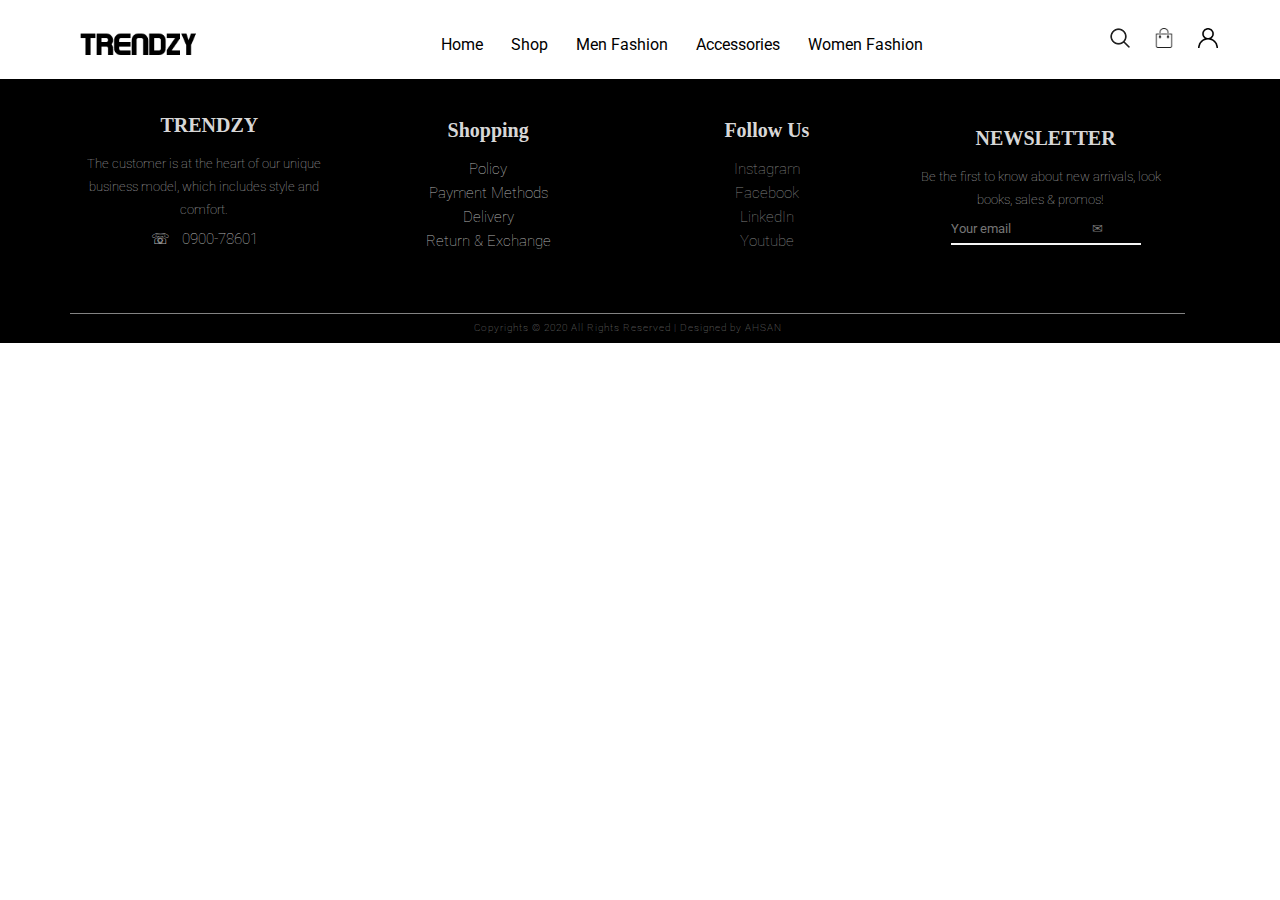
<file: TRENDZY/items.html>
<!DOCTYPE html>
<html lang="en">

<head>
    <meta charset="UTF-8" />
    <meta name="viewport" content="width=device-width, initial-scale=1.0" />
    <link rel="stylesheet" href="css/styles.css" />
    <link href='https://fonts.googleapis.com/css?family=Roboto' rel='stylesheet'>
    <title>Items | TRENDZY</title>
    <style>
        #jumpers-catalog,
        #trouser-catalog,
        #jackets-catalog,
        #fragrance-catalog,
        #watches-catalog,
        #shirts-catalog,
        #womentrouser-catalog,
        #scarf-catalog {
            display: none
        }
    </style>
</head>

<body>
    <!-------------HEADER------------->

    <div class="container">
        <div class="navbar">
            <a href="dashboard.html"><img src="images/logo.png" alt="LOGO Image" class="logo"></a>
            <nav>
                <div class="dropdown">
                    <p class="drop"><a href="dashboard.html">Home</a></p>
                </div>
                <div class="dropdown">

                    <p class="drop"><a href="shop.html">Shop</a></p>

                </div>
                <div class="dropdown">
                    <p class="drop">Men Fashion</p>
                    <div class="dropdown-content">
                        <a href="items.html#jumpers-catalog">Jumper Shirts</a>
                        <a href="items.html#jackets-catalog">Jackets</a>
                        <a href="items.html#trouser-catalog">Trousers</a>
                    </div>
                </div>
                <div class="dropdown">
                    <p class="drop">Accessories</p>
                    <div class="dropdown-content">
                        <a href="items.html#fragrance-catalog">Fragrance</a>
                        <a href="items.html#watches-catalog">Watches</a>

                    </div>
                </div>
                <div class="dropdown">
                    <p class="drop">Women Fashion</p>
                    <div class="dropdown-content">
                        <a href="items.html#shirts-catalog">Linen Shirts</a>
                        <a href="items.html#scarf-catalog">Scarfs</a>
                        <a href="items.html#womentrouser-catalog">Trousers</a>
                    </div>
                </div>
            </nav>


            <div class="dropdownicon">
                <p class="dropicon">
                    <img style="filter:invert(100%);" src="images/search_icon.png" alt="search_icon" class="carticon"></img>
                </p>
                <div class="dropdownicon-content">
                    <input type="search" name="search" id="" placeholder="&#8981; search">
                </div>
            </div>

            <div class="dropdownicon">
                <p class="dropicon">
                    <a href="cart.html"><img src="images/cart.png" alt="carticon" class="carticon"></a>
                </p>
                <div class="dropdownicon-content">
                    <a href="cart.html">Cart</a>
                    <a href="biling.html">Checkout</a>
                </div>
            </div>
            <div class="dropdownicon">
                <p class="dropicon">
                    <a href="user.html"><img src="images/user.png" alt="user icon" class="carticon"></a>
                </p>
                <div class="dropdownicon-content">
                    <a href="login.html">Login</a>
                </div>
            </div>

        </div>
    </div>


    <!--------------All Products------------->


    <div class="top5" id="jumpers-catalog">
        <div class="row">
            <h1>Men's Jumpers</h1>
        </div>
        <div class="row1    ">

            <div class="column-5" id="Men-Fashion-Jumpers">
                <img src="images/men shirts/product1.jpg">
                <h2>Cable-Knit Cotton Jumper</h2>
                <p>Fawn Grey Heather</p>
                <h3>$135</h3>
                <a href="cart.html"> <button>&#128722;Add to Cart</button></a>

            </div>
            <div class="column-5" id="Men-Fashion-Jumpers">
                <img src="images/men shirts/product2.jpg">
                <h2>Cable-Knit Cashmere Jumper</h2>
                <p>Camel Melange</p>
                <h3>$389</h3>
                <a href="cart.html"> <button>&#128722;Add to Cart</button></a>

            </div>
            <div class="column-5" id="Men-Fashion-Jumpers">
                <img src="images/men shirts/product3.jpg">
                <h2>Cotton Half-Zip Jumper</h2>
                <p>Andover Heather</p>
                <h3>$149</h3>
                <a href="cart.html"> <button>&#128722;Add to Cart</button></a>

            </div>
            <div class="column-5" id="Men-Fashion-Jumpers">
                <img src="images/men shirts/product 4.jpg">
                <h2>Cotton Crewneck Jumper</h2>
                <p>Andover Heather</p>
                <table>
                    <col>
                </table>
                <h3>$139</h3>
                <a href="cart.html"> <button>&#128722;Add to Cart</button></a>

            </div>
            <div class="column-5" id="Men-Fashion-Jumpers">
                <img src="images/men shirts/product5.jpg">
                <h2>Cotton V-neck Jumpers</h2>

                <p>Hunter Navy</p>
                <h3>$135</h3>
                <a href="cart.html"> <button>&#128722;Add to Cart</button></a>

            </div>
        </div>


    </div>

    <div class="top5" id="trouser-catalog">
        <div class="row">
            <h1>Men's Trousers</h1>
        </div>
        <div class=" row1 ">

            <div class="column-5 " id="Men-Fashion-Trouser ">
                <img src="images/men trusers/product1.jpg ">
                <h2>Stretch Slim Fit Chino Trouser</h2>
                <p>Khaki Tan</p>
                <h3>$135</h3>
                <a href="cart.html"> <button>&#128722;Add to Cart</button></a>

            </div>
            <div class="column-5 " id="Men-Fashion-Trouser ">
                <img src="images/men trusers/product2.jpg ">
                <h2>Polo Traveller Wool Trouser</h2>
                <p>Medium Grey</p>
                <h3>$170</h3>
                <a href="cart.html"> <button>&#128722;Add to Cart</button></a>

            </div>
            <div class="column-5 " id="Men-Fashion-Trouser ">
                <img src="images/men trusers/product3.jpg ">
                <h2>Polo Traveller Wool Trouser</h2>
                <p>Black</p>
                <h3>$170</h3>
                <a href="cart.html"> <button>&#128722;Add to Cart</button></a>

            </div>
            <div class="column-5 " id="Men-Fashion-Trouser ">
                <img src="images/men trusers/product4.jpg ">
                <h2>Prospect Stretch Trouser</h2>
                <p>Desert Khaki</p>
                <table>
                    <col>
                </table>
                <h3>$135</h3>
                <a href="cart.html"> <button>&#128722;Add to Cart</button></a>

            </div>
            <div class="column-5 " id="Men-Fashion-Trouser ">
                <img src="images/men trusers/product5.jpg ">
                <h2>Prospect Straight Trouser</h2>

                <p>Collection Navy</p>
                <h3>$135</h3>
                <a href="cart.html"> <button>&#128722;Add to Cart</button></a>

            </div>
        </div>


    </div>

    <div class="top5" id="jackets-catalog">
        <div class="row">
            <h1>Men's Jackets</h1>
        </div>
        <div class="row1 ">

            <div class="column-5 " id="Men-Fashion-Jacket ">
                <img src="images/men jacket/product1.jpg ">
                <h2>Tartan Wool-Blend Jacket</h2>
                <p>Blackwatch</p>
                <h3>$520</h3>
                <a href="cart.html"> <button>&#128722;Add to Cart</button></a>

            </div>
            <div class="column-5 " id="Men-Fashion-Jacket ">
                <img src="images/men jacket/product2.jpg ">
                <h2>Colour-Blocked Down Jacket</h2>
                <p>Polo Black</p>
                <h3>$349</h3>
                <a href="cart.html"> <button>&#128722;Add to Cart</button></a>

            </div>
            <div class="column-5 " id="Men-Fashion-Jacket ">
                <img src="images/men jacket/product3.jpg ">
                <h2>Faux Fur-Trim Down Jacket</h2>
                <p>Polo Black</p>
                <h3>$519</h3>
                <a href="cart.html"> <button>&#128722;Add to Cart</button></a>

            </div>
            <div class="column-5 " id="Men-Fashion-Jacket ">
                <img src="images/men jacket/prod4.jpg ">
                <h2>Hybrid Down Jacket</h2>
                <p>Andover Heather</p>
                <table>
                    <col>
                </table>
                <h3>$150</h3>
                <a href="cart.html"> <button>&#128722;Add to Cart</button></a>

            </div>
            <div class="column-5 " id="Men-Fashion-Jacket ">
                <img src="images/men jacket/prod5.jpg ">
                <h2>Softshell Jacket</h2>

                <p>Polo Black</p>
                <h3>$115</h3>
                <a href="cart.html"> <button>&#128722;Add to Cart</button></a>

            </div>
        </div>


    </div>

    <div class="top5 " id="shirts-catalog">
        <div class="row">
            <h1>Wome's Shirts</h1>
        </div>
        <div class="row1 ">

            <div class="column-5 " id="Women-Fashion-Shirts ">
                <img src="images/women shirts/product2.jpg ">
                <h2>Striped Linen Shirt</h2>
                <p>White/Royal Blue</p>
                <h3>$80.50</h3>
                <a href="cart.html"> <button>&#128722;Add to Cart</button></a>

            </div>
            <div class="column-5 " id="Women-Fashion-Shirts ">
                <img src="images/women shirts/prod1.jpg ">
                <h2>Linen Button-Down Shirt</h2>
                <p>Carmel Pink</p>
                <h3>$76.30</h3>
                <a href="cart.html"> <button>&#128722;Add to Cart</button></a>

            </div>
            <div class="column-5 " id="Women-Fashion-Shirts ">
                <img src="images/women shirts/prod3.jpg ">
                <h2>Linen Short-Sleeve Shirt</h2>
                <p>White</p>
                <h3>$80.50</h3>
                <a href="cart.html"> <button>&#128722;Add to Cart</button></a>

            </div>
            <div class="column-5 " id="Women-Fashion-Shirts ">
                <img src="images/women shirts/prod4.jpg ">
                <h2>Linen Tie-Neck Shirt</h2>
                <p>Nevis/Polo Black</p>
                <table>
                    <col>
                </table>
                <h3>$94.50</h3>
                <a href="cart.html"> <button>&#128722;Add to Cart</button></a>

            </div>
            <div class="column-5 " id="Women-Fashion-Shirts ">
                <img src="images/women shirts/prod5.jpg ">
                <h2>Relaxed Fit Linen Shirt</h2>

                <p>Royal/White</p>
                <h3>$80.50</h3>
                <a href="cart.html"> <button>&#128722;Add to Cart</button></a>

            </div>
        </div>


    </div>

    <div class="top5 " id="womentrouser-catalog">
        <div class="row">
            <h1>Women's Trousers</h1>
        </div>
        <div class="row1 ">

            <div class="column-5 " id="Women-Fashion-Trouser ">
                <img src="images/women trousers/prod2.jpg ">
                <h2>Twill Cargo Trouser</h2>
                <p>Chic Cream</p>
                <h3>$122.50</h3>
                <a href="cart.html"> <button>&#128722;Add to Cart</button></a>

            </div>
            <div class="column-5 " id="Women-Fashion-Trouser ">
                <img src="images/women trousers/prod1.jpg ">
                <h2>Stretch Skinny Trouser</h2>
                <p>Polo Black</p>
                <h3>$94.50</h3>
                <a href="cart.html"> <button>&#128722;Add to Cart</button></a>

            </div>
            <div class="column-5 " id="Women-Fashion-Trouser ">
                <img src="images/women trousers/prod3.jpg ">
                <h2>Wool Tuxedo Trouser</h2>
                <p>Polo Black</p>
                <h3>$139.50</h3>
                <a href="cart.html"> <button>&#128722;Add to Cart</button></a>

            </div>
            <div class="column-5 " id="Women-Fashion-Trouser ">
                <img src="images/women trousers/prod4.jpg ">
                <h2>Stretch Chino Trouser</h2>
                <p>Nantucket Red</p>
                <table>
                    <col>
                </table>
                <h3>$80.50</h3>
                <a href="cart.html"> <button>&#128722;Add to Cart</button></a>

            </div>
            <div class="column-5 " id="Women-Fashion-Trouser ">
                <img src="images/women trousers/pro5.jpg ">
                <h2>Bi-Stretch Skinny Trouser</h2>

                <p>Aviator Navy</p>
                <h3>$87.50</h3>
                <a href="cart.html"> <button>&#128722;Add to Cart</button></a>

            </div>
        </div>


    </div>

    <div class="top5 " id="scarf-catalog">
        <div class="row">
            <h1>Women's Scarfs</h1>
        </div>

        <div class="row1 ">

            <div class="column-5 " id="Women-Fashion-Scarf ">
                <img src="images/women scarf/prod1.jpg ">
                <h2>Colour-Blocked Wool Scarf</h2>
                <p>Chocolate Brown</p>
                <h3>$75.50</h3>
                <a href="cart.html"> <button>&#128722;Add to Cart</button></a>

            </div>
            <div class="column-5 " id="Women-Fashion-Scarf ">
                <img src="images/women scarf/prod2.jpg ">
                <h2>Fringe Plaid Wool Scarf</h2>
                <p>Holiday Red/Black</p>
                <h3>$115.50</h3>
                <a href="cart.html"> <button>&#128722;Add to Cart</button></a>

            </div>
            <div class="column-5 " id="Women-Fashion-Scarf ">
                <img src="images/women scarf/prod3.jpg ">
                <h2>Patchwork Floral Scarf</h2>
                <p>Cream Multi</p>
                <h3>$90.50</h3>
                <a href="cart.html"> <button>&#128722;Add to Cart</button></a>

            </div>
            <div class="column-5 " id="Women-Fashion-Scarf ">
                <img src="images/women scarf/prod4.jpg ">
                <h2>Wool-Blend Oversize Scarf</h2>
                <p>Cream/Fawn Grey</p>
                <table>
                    <col>
                </table>
                <h3>$115.50</h3>
                <a href="cart.html"> <button>&#128722;Add to Cart</button></a>

            </div>
            <div class="column-5 " id="Women-Fashion-Scarf ">
                <img src="images/women scarf/prod5.jpg ">
                <h2>Anjali Oblong Silk Twill Scarf</h2>

                <p>Blue</p>
                <h3>$79.50</h3>
                <a href="cart.html"> <button>&#128722;Add to Cart</button></a>

            </div>
        </div>


    </div>

    <div class="top5 " id="watches-catalog">
        <div class="row">
            <h1>Watches</h1>
        </div>
        <div class="row1 ">

            <div class="column-5 " id="Men-Watches ">
                <img src="images/watch/pro1.jpg ">
                <h2>Polo Watch Green Dial</h2>
                <p>Green Dial</p>
                <h3>$1,680.50</h3>
                <a href="cart.html"> <button>&#128722;Add to Cart</button></a>

            </div>
            <div class="column-5 " id="Men-Watches ">
                <img src="images/watch/pro2.jpg ">
                <h2>Polo Watch Black Dial</h2>
                <p>Black Dial</p>
                <h3>$1,415.50</h3>
                <a href="cart.html"> <button>&#128722;Add to Cart</button></a>

            </div>
            <div class="column-5 " id="Men-Watches ">
                <img src="images/watch/prod3.jpg ">
                <h2>Polo Sport Watch Blue Dial</h2>
                <p>Blue Dial</p>
                <h3>$1,490.50</h3>
                <a href="cart.html"> <button>&#128722;Add to Cart</button></a>

            </div>
        </div>
    </div>

    <div class="top5 " id="fragrance-catalog">
        <div class="row">
            <h1>Fragrance</h1>
        </div>
        <div class="row1 ">

            <div class="column-5 " id="Men-Fregrance ">
                <img src="images/fregrance/prod1.jpg ">
                <h2>Polo Black EDT Spray 75 ml</h2>
                <p>Black</p>
                <h3>$43.50</h3>
                <a href="cart.html"> <button>&#128722;Add to Cart</button></a>

            </div>
            <div class="column-5 " id="Men-Fregrance ">
                <img src="images/fregrance/prod2.jpg ">
                <h2>Polo Red Intense Eau De Parfum</h2>
                <p>No Colour</p>
                <h3>$47.50</h3>
                <a href="cart.html"> <button>&#128722;Add to Cart</button></a>

            </div>
            <div class="column-5 " id="Men-Fregrance ">
                <img src="images/fregrance/prod3.webp ">
                <h2>Polo Deep Blue Parfum</h2>
                <p>2.5oz</p>
                <h3>$75.50</h3>
                <a href="cart.html"> <button>&#128722;Add to Cart</button></a>

            </div>
        </div>
    </div>





    <!------------FOOTER----------->
    <div class="footer">
        <div class="container" style="padding-left: 0px;">
            <div class="row1">
                <div class="column-4">
                    <h2>TRENDZY</h2>
                    <p>The customer is at the heart of our unique business model, which includes style and comfort.</p>
                    <p style="font-size: 15px; padding-top: 0px;">&#9743; &nbsp; 0900-78601</p>
                </div>
                <div class="column-4">
                    <ul>
                        <h2>Shopping</h2>
                        <li>Policy</li>
                        <li>Payment Methods</li>
                        <li>Delivery</li>
                        <li>Return & Exchange</li>
                    </ul>

                </div>
                <div class="column-4">

                    <ul>
                        <h2>Follow Us</h2>
                        <li>
                            <a href="https://www.instagram.com/" target="_blank">Instagram</li></a>
                            <li>
                                <a href="https://www.facebook.com/" target="_blank">Facebook</a></li>
                            <li>
                                <a href="https://www.linkedin.com/" target="_blank">LinkedIn</a></li>
                            <li>
                                <a href="https://www.youtube.com/" target="_blank">Youtube</a></Youtube>
                            </li>
                    </ul>

                </div>
                <div class="column-4">
                    <h2>NEWSLETTER</h2>
                    <p>Be the first to know about new arrivals, look books, sales & promos!</p>
                    <center><input type="email" class="newsletter" placeholder="Your email&nbsp;&nbsp;&nbsp;&nbsp;
                    &nbsp;&nbsp;&nbsp;&#9993;"></center>
                </div>

                <h4>Copyrights &#169; 2020 All Rights Reserved | Designed by <a href="https://www.instagram.com/ahsan_ra0/" target="_blank">AHSAN</a>
                </h4>

            </div>

        </div>
    </div>


</body>


<script>
    let mystrings = window.location.hash;
    let mystring = mystrings.slice(1);
    var myid = document.getElementById(mystring);
    myid.style.display = "block ";
</script>

</html>
</file>
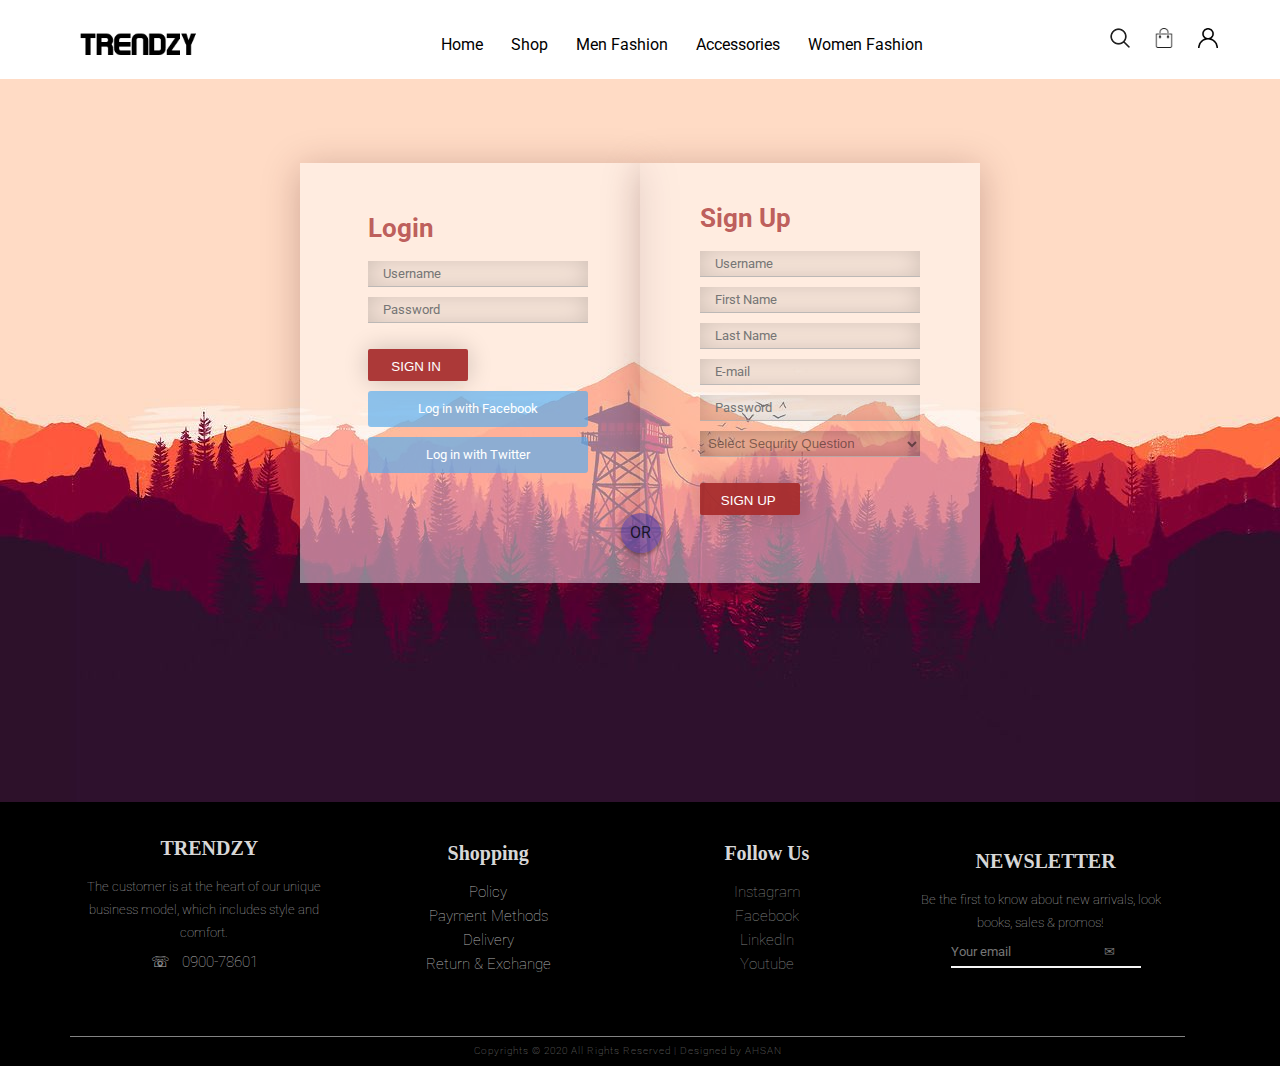
<file: TRENDZY/login.html>
<!DOCTYPE html>
<html lang="en">

<head>
    <meta charset="UTF-8" />
    <meta name="viewport" content="width=device-width, initial-scale=1.0" />
    <link rel="stylesheet" href="css/styles.css" />
    <link href='https://fonts.googleapis.com/css?family=Roboto' rel='stylesheet'>
    <title>Login | TRENDZY</title>
</head>

<body>

    <body>
        <!-------------HEADER------------->

        <div class="container">
            <div class="navbar">
                <a href="index.html"><img src="images/logo.png" alt="LOGO Image" class="logo"></a>
                <nav>
                    <div class="dropdown">
                        <p class="drop"><a href="index.html">Home</a></p>
                    </div>
                    <div class="dropdown">

                        <p class="drop"><a href="shop.html">Shop</a></p>

                    </div>
                    <div class="dropdown">
                        <p class="drop">Men Fashion</p>
                        <div class="dropdown-content">
                            <a href="items.html#jumpers-catalog">Jumper Shirts</a>
                            <a href="items.html#jackets-catalog">Jackets</a>
                            <a href="items.html#trouser-catalog">Trousers</a>
                        </div>
                    </div>
                    <div class="dropdown">
                        <p class="drop">Accessories</p>
                        <div class="dropdown-content">
                            <a href="items.html#fragrance-catalog">Fragrance</a>
                            <a href="items.html#watches-catalog">Watches</a>

                        </div>
                    </div>
                    <div class="dropdown">
                        <p class="drop">Women Fashion</p>
                        <div class="dropdown-content">
                            <a href="items.html#shirts-catalog">Linen Shirts</a>
                            <a href="items.html#scarf-catalog">Scarfs</a>
                            <a href="items.html#womentrouser-catalog">Trousers</a>
                        </div>
                    </div>
                </nav>


                <div class="dropdownicon">
                    <p class="dropicon">
                        <img style="filter:invert(100%);" src="images/search_icon.png" alt="search_icon" class="carticon"></img>
                    </p>
                    <div class="dropdownicon-content">
                        <input type="search" name="search" placeholder="&#8981; search">
                    </div>
                </div>

                <div class="dropdownicon">
                    <p class="dropicon">
                        <a href="cart.html"><img src="images/cart.png" alt="" class="carticon"></a>
                    </p>
                    <div class="dropdownicon-content">
                        <a href="cart.html">Cart</a>
                        <a href="biling.html">Checkout</a>
                    </div>
                </div>
                <div class="dropdownicon">
                    <p class="dropicon">
                        <a href="user.html"><img src="images/user.png" alt="" class="carticon"></a>
                    </p>
                    <div class="dropdownicon-content">
                        <a href="login.html">Login</a>
                    </div>
                </div>

            </div>
        </div>


        <!----Login Form----->
        <div class="form-signin" style="background-image: url(images/form-cover.jpg);">
            <form action="dashboard.html">

                <form action="dashboard.html">
                    <div class="left-side">
                        <h1>Login</h1>
                        <input type="text" placeholder="Username">
                        <input type="password" placeholder="Password">
                        <input type="submit" value="Sign In ">
                        <button> <a href="https://www.facebook.com/"> 
                    Log in with Facebook</a>
                </button>
                        <div class="twitter"> <button> <a href="https://twitter.com/"> Log in with Twitter</a>
                </button></div>
                    </div>

                </form>
                <form action="dashboard.html">
                    <div class="right-side  ">
                        <h1>Sign Up</h1>
                        <input type="text" placeholder="Username">
                        <input type="text" placeholder="First Name">
                        <input type="text" placeholder="Last Name">
                        <input type="email" placeholder="E-mail">
                        <input type="password" placeholder="Password">

                        <select id="security questions" name="security questions">
                    <option for="security question " style="font-weight: 300; font-size: 13px ">
                        Select Sequrity Question
                    </option>
                    <option value="question1 ">
                        What is the name of the city you were born?
                    </option>
                    <option value="question2 ">
                        What was the name of your first puppy?
                    </option>
                    <option value="question3 ">
                        What was the name of your childhood teacher?
                    </option>
                    <option value="question4 ">Why were you born?</option>
                </select>
                        <a href="index.html"><input type="submit" value="Sign Up ">
                        </a>
                    </div>
                </form>
                <div class="or">
                    OR
                </div>
            </form>
        </div>

        <!------------FOOTER----------->
        <div class="footer">
            <div class="container" style="padding-left: 0px;">
                <div class="row1">
                    <div class="column-4">
                        <h2>TRENDZY</h2>
                        <p>The customer is at the heart of our unique business model, which includes style and comfort.</p>
                        <p style="font-size: 15px; padding-top: 0px;">&#9743; &nbsp; 0900-78601</p>
                    </div>
                    <div class="column-4">
                        <ul>
                            <h2>Shopping</h2>
                            <li>Policy</li>
                            <li>Payment Methods</li>
                            <li>Delivery</li>
                            <li>Return & Exchange</li>
                        </ul>

                    </div>
                    <div class="column-4">

                        <ul>
                            <h2>Follow Us</h2>
                            <li>
                                <a href="https://www.instagram.com/" target="_blank">Instagram</li></a>
                                <li>
                                    <a href="https://www.facebook.com/" target="_blank">Facebook</a></li>
                                <li>
                                    <a href="https://www.linkedin.com/" target="_blank">LinkedIn</a></li>
                                <li>
                                    <a href="https://www.youtube.com/" target="_blank">Youtube</a></Youtube>
                                </li>
                        </ul>

                    </div>
                    <div class="column-4">
                        <h2>NEWSLETTER</h2>
                        <p>Be the first to know about new arrivals, look books, sales & promos!</p>
                        <center><input type="email" class="newsletter" placeholder="Your email&nbsp;&nbsp;&nbsp;&nbsp;
                        &nbsp;&nbsp;&nbsp;&#9993;"></center>
                    </div>

                    <h4>Copyrights &#169; 2020 All Rights Reserved | Designed by <a href="https://www.instagram.com/ahsan_ra0/" target="_blank">AHSAN</a>
                    </h4>

                </div>

            </div>
        </div>


    </body>

</html>
</file>
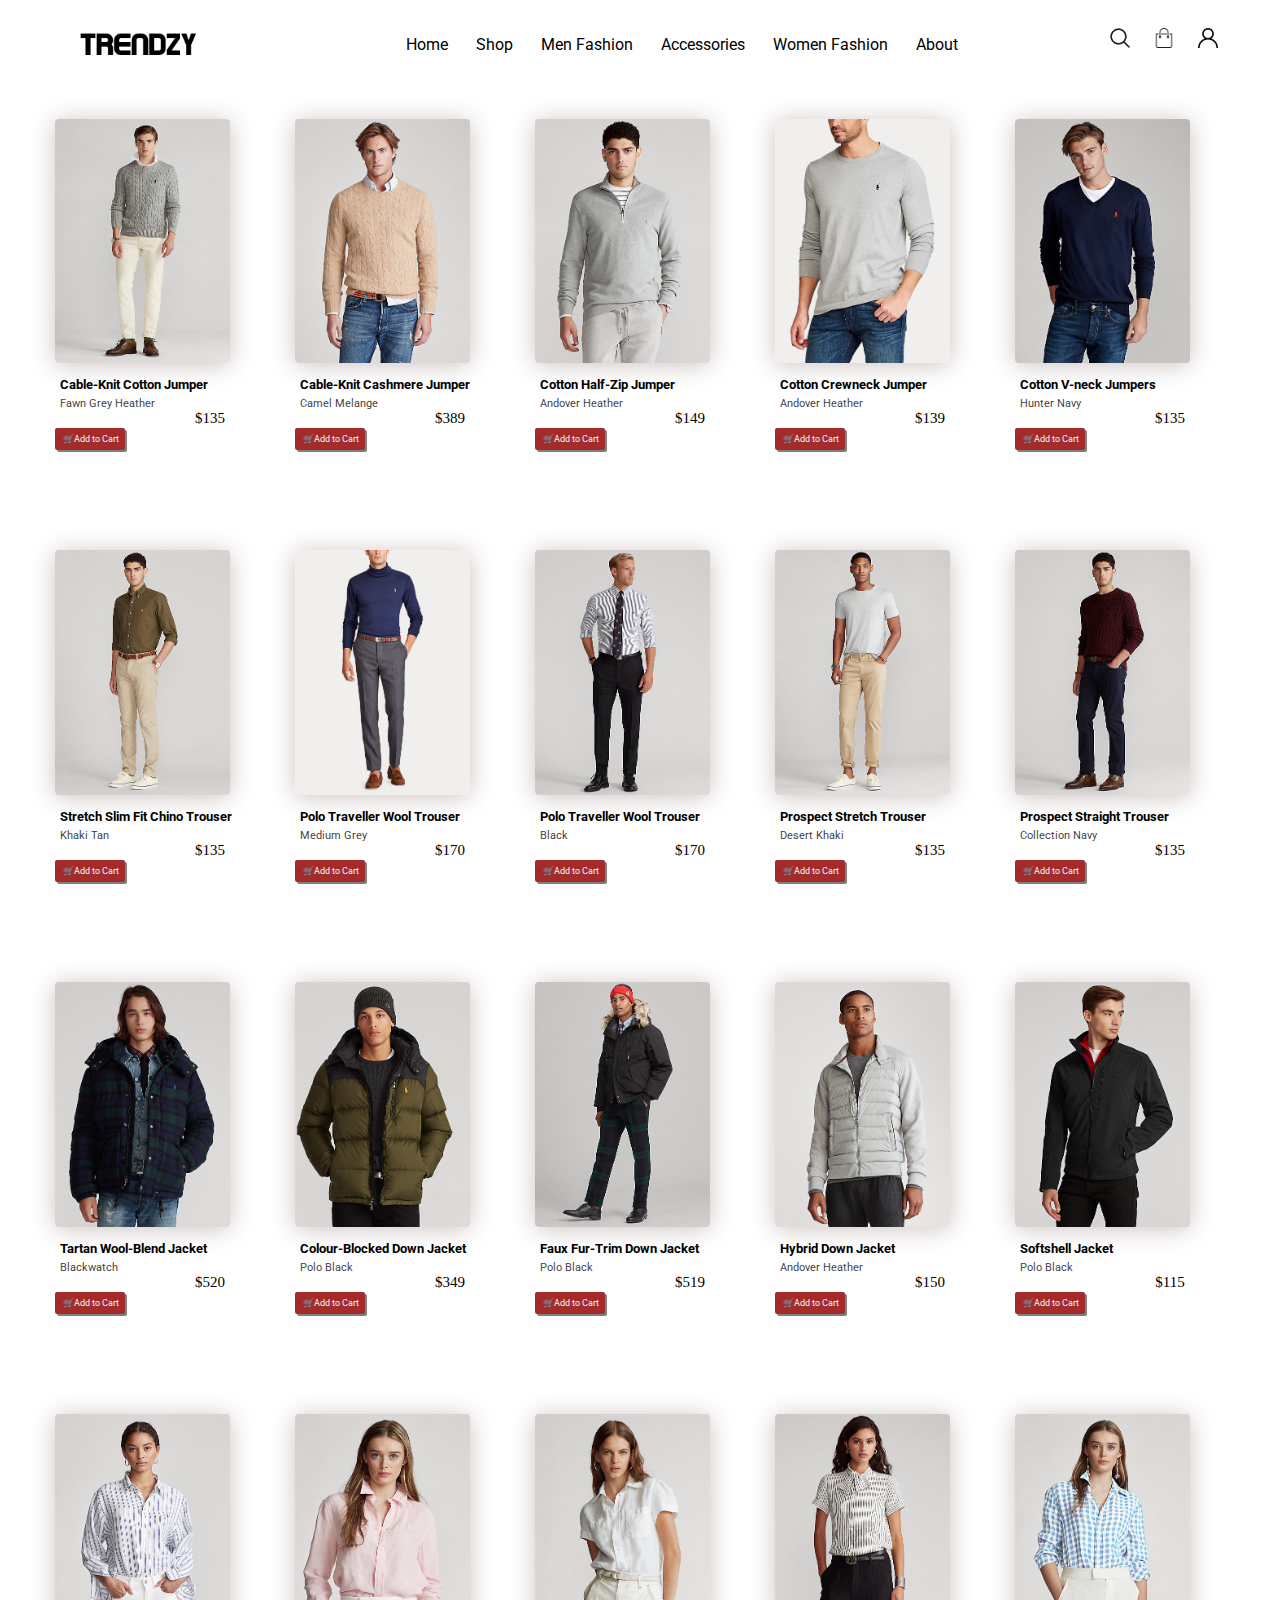
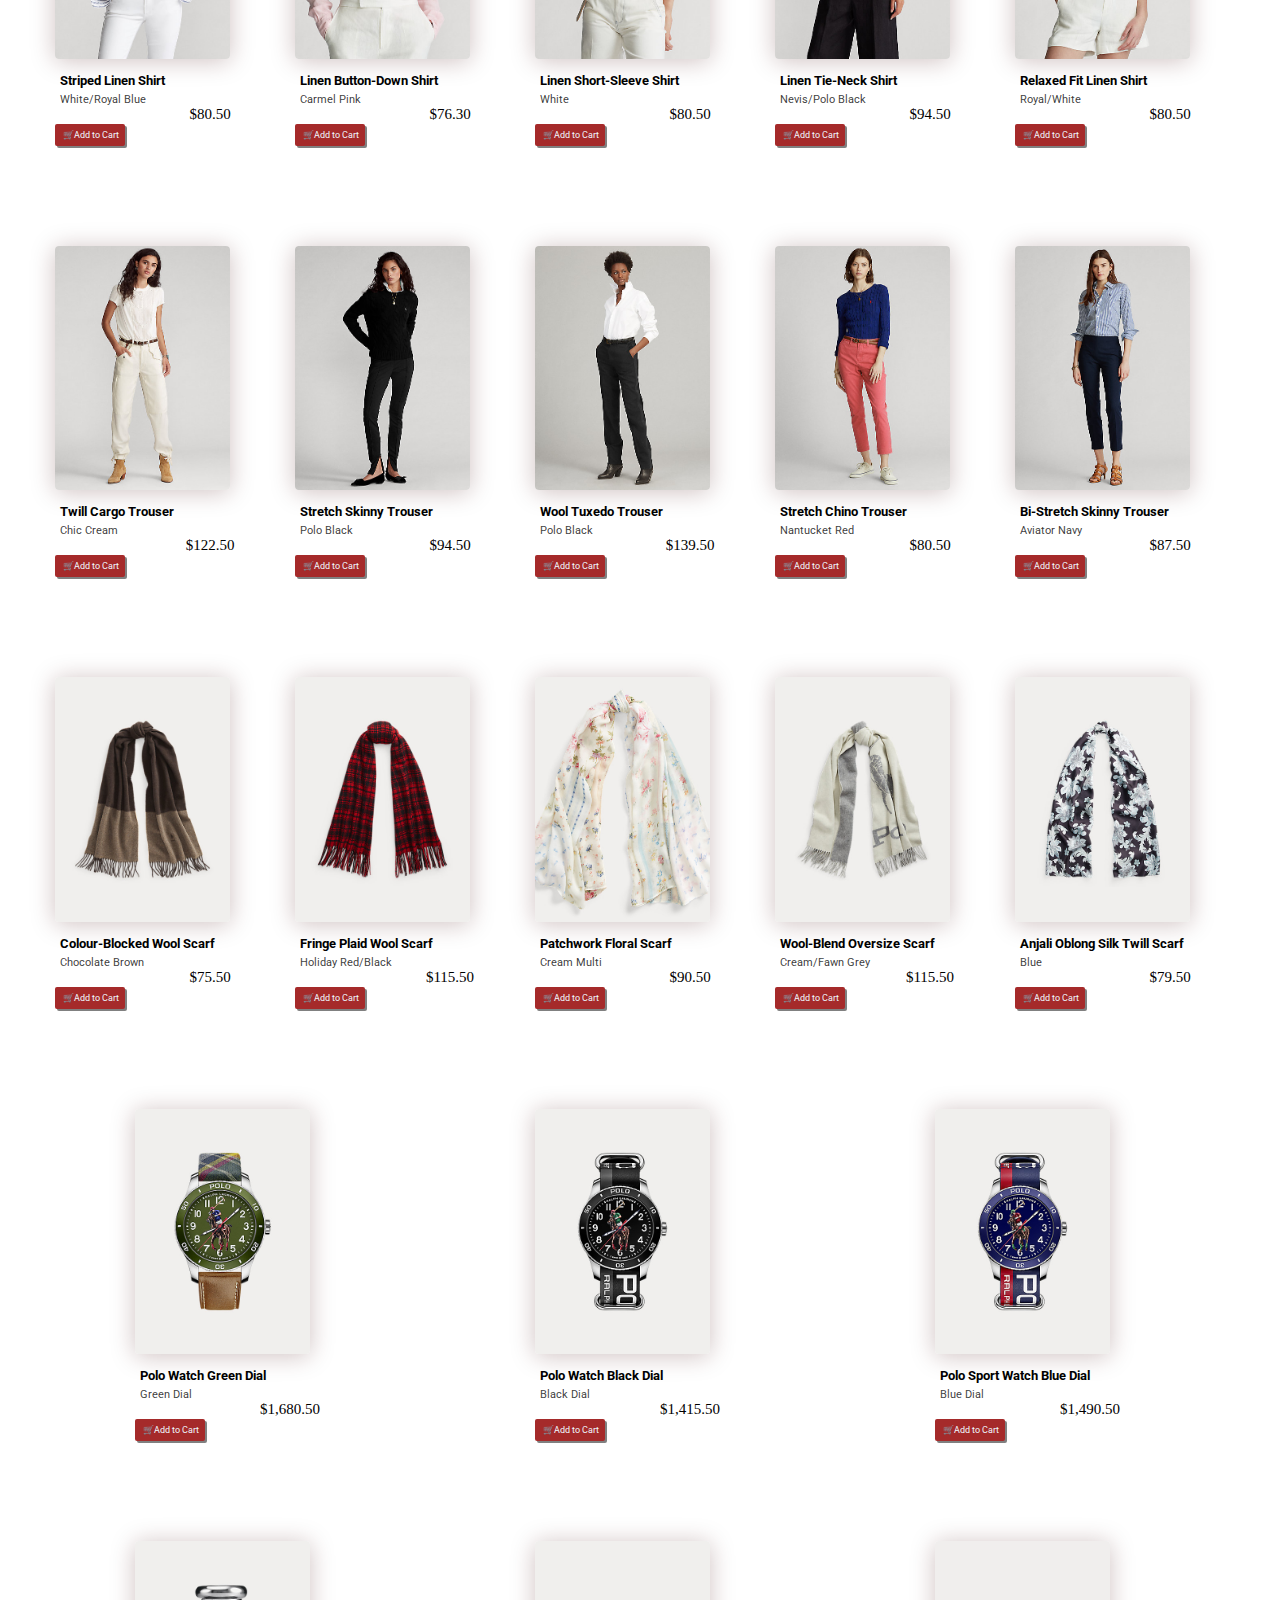
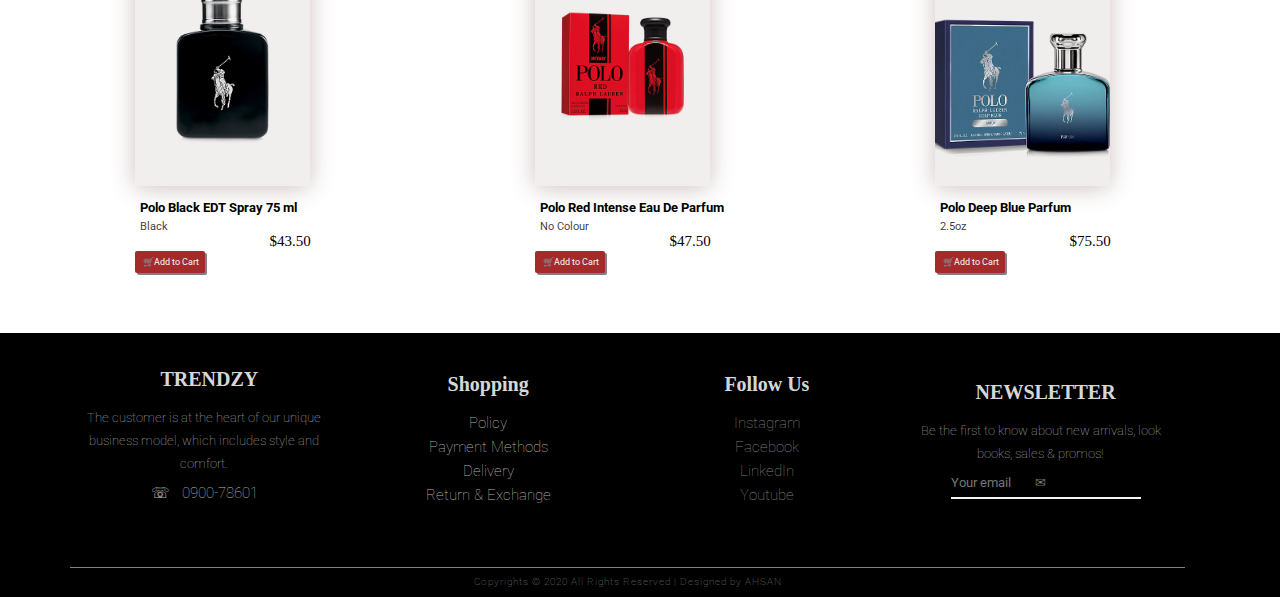
<file: TRENDZY/shop.html>
<!DOCTYPE html>
<html lang="en">

<head>
    <meta charset="UTF-8" />
    <meta name="viewport" content="width=device-width, initial-scale=1.0" />
    <link rel="stylesheet" href="css/styles.css" />
    <link href='https://fonts.googleapis.com/css?family=Roboto' rel='stylesheet'>
    <title>All Items | TRENDZY</title>

</head>

<body>
    <!-------------HEADER------------->

    <div class="container">
        <div class="navbar">
            <a href="dashboard.html"><img src="images/logo.png" alt="LOGO Image" class="logo"></a>
            <nav>
                <div class="dropdown">
                    <p class="drop"><a href="dashboard.html">Home</a></p>
                </div>
                <div class="dropdown">

                    <p class="drop"><a href="shop.html">Shop</a></p>

                </div>
                <div class="dropdown">
                    <p class="drop">Men Fashion</p>
                    <div class="dropdown-content">
                        <a href="items.html#jumpers-catalog">Jumper Shirts</a>
                        <a href="items.html#jackets-catalog">Jackets</a>
                        <a href="items.html#trouser-catalog">Trousers</a>
                    </div>
                </div>
                <div class="dropdown">
                    <p class="drop">Accessories</p>
                    <div class="dropdown-content">
                        <a href="items.html#fragrance-catalog">Fragrance</a>
                        <a href="items.html#watches-catalog">Watches</a>

                    </div>
                </div>
                <div class="dropdown">
                    <p class="drop">Women Fashion</p>
                    <div class="dropdown-content">
                        <a href="items.html#shirts-catalog">Linen Shirts</a>
                        <a href="items.html#scarf-catalog">Scarfs</a>
                        <a href="items.html#womentrouser-catalog">Trousers</a>
                    </div>
                </div>
                <div class="dropdown">
                    <p class="drop">About</p>
                </div>
            </nav>


            <div class="dropdownicon">
                <p class="dropicon">
                    <img style="filter:invert(100%);" src="images/search_icon.png" alt="" class="carticon"></img>
                </p>
                <div class="dropdownicon-content">
                    <input type="search" name="search" id="" placeholder="&#8981; search">
                </div>
            </div>

            <div class="dropdownicon">
                <p class="dropicon">
                    <a href="cart.html"><img src="images/cart.png" alt="" class="carticon"></a>
                </p>
                <div class="dropdownicon-content">
                    <a href="cart.html">Cart</a>
                    <a href="biling.html">Checkout</a>
                </div>
            </div>
            <div class="dropdownicon">
                <p class="dropicon">
                    <a href="user.html"><img src="images/user.png" alt="" class="carticon"></a>
                </p>
                <div class="dropdownicon-content">
                    <a href="login.html">Login</a>
                </div>
            </div>

        </div>
    </div>


    <!--------------All Products------------->
    <div class="top5" id="jumpers-catalog">
        <div class="row1    ">

            <div class="column-5" id="Men-Fashion-Jumpers">
                <img src="images/men shirts/product1.jpg" alt="">
                <h2>Cable-Knit Cotton Jumper</h2>
                <p>Fawn Grey Heather</p>
                <h3>$135</h3>
                <a href=""> <button>&#128722;Add to Cart</button></a>

            </div>
            <div class="column-5" id="Men-Fashion-Jumpers">
                <img src="images/men shirts/product2.jpg" alt="">
                <h2>Cable-Knit Cashmere Jumper</h2>
                <p>Camel Melange</p>
                <h3>$389</h3>
                <a href=""> <button>&#128722;Add to Cart</button></a>

            </div>
            <div class="column-5" id="Men-Fashion-Jumpers">
                <img src="images/men shirts/product3.jpg" alt="">
                <h2>Cotton Half-Zip Jumper</h2>
                <p>Andover Heather</p>
                <h3>$149</h3>
                <a href=""> <button>&#128722;Add to Cart</button></a>

            </div>
            <div class="column-5" id="Men-Fashion-Jumpers">
                <img src="images/men shirts/product 4.jpg" alt="">
                <h2>Cotton Crewneck Jumper</h2>
                <p>Andover Heather</p>
                <table>
                    <col>
                </table>
                <h3>$139</h3>
                <a href=""> <button>&#128722;Add to Cart</button></a>

            </div>
            <div class="column-5" id="Men-Fashion-Jumpers">
                <img src="images/men shirts/product5.jpg" alt="">
                <h2>Cotton V-neck Jumpers</h2>

                <p>Hunter Navy</p>
                <h3>$135</h3>
                <a href=""> <button>&#128722;Add to Cart</button></a>

            </div>
        </div>


    </div>

    <div class="top5" id="trouser-catalog">
        <div class=" row1 ">

            <div class="column-5 " id="Men-Fashion-Trouser ">
                <img src="images/men trusers/product1.jpg " alt=" ">
                <h2>Stretch Slim Fit Chino Trouser</h2>
                <p>Khaki Tan</p>
                <h3>$135</h3>
                <a href=" "> <button>&#128722;Add to Cart</button></a>

            </div>
            <div class="column-5 " id="Men-Fashion-Trouser ">
                <img src="images/men trusers/product2.jpg " alt=" ">
                <h2>Polo Traveller Wool Trouser</h2>
                <p>Medium Grey</p>
                <h3>$170</h3>
                <a href=" "> <button>&#128722;Add to Cart</button></a>

            </div>
            <div class="column-5 " id="Men-Fashion-Trouser ">
                <img src="images/men trusers/product3.jpg " alt=" ">
                <h2>Polo Traveller Wool Trouser</h2>
                <p>Black</p>
                <h3>$170</h3>
                <a href=" "> <button>&#128722;Add to Cart</button></a>

            </div>
            <div class="column-5 " id="Men-Fashion-Trouser ">
                <img src="images/men trusers/product4.jpg " alt=" ">
                <h2>Prospect Stretch Trouser</h2>
                <p>Desert Khaki</p>
                <table>
                    <col>
                </table>
                <h3>$135</h3>
                <a href=" "> <button>&#128722;Add to Cart</button></a>

            </div>
            <div class="column-5 " id="Men-Fashion-Trouser ">
                <img src="images/men trusers/product5.jpg " alt=" ">
                <h2>Prospect Straight Trouser</h2>

                <p>Collection Navy</p>
                <h3>$135</h3>
                <a href=" "> <button>&#128722;Add to Cart</button></a>

            </div>
        </div>


    </div>

    <div class="top5" id="jackets-catalog">
        <div class="row1 ">

            <div class="column-5 " id="Men-Fashion-Jacket ">
                <img src="images/men jacket/product1.jpg " alt=" ">
                <h2>Tartan Wool-Blend Jacket</h2>
                <p>Blackwatch</p>
                <h3>$520</h3>
                <a href=" "> <button>&#128722;Add to Cart</button></a>

            </div>
            <div class="column-5 " id="Men-Fashion-Jacket ">
                <img src="images/men jacket/product2.jpg " alt=" ">
                <h2>Colour-Blocked Down Jacket</h2>
                <p>Polo Black</p>
                <h3>$349</h3>
                <a href=" "> <button>&#128722;Add to Cart</button></a>

            </div>
            <div class="column-5 " id="Men-Fashion-Jacket ">
                <img src="images/men jacket/product3.jpg " alt=" ">
                <h2>Faux Fur-Trim Down Jacket</h2>
                <p>Polo Black</p>
                <h3>$519</h3>
                <a href=" "> <button>&#128722;Add to Cart</button></a>

            </div>
            <div class="column-5 " id="Men-Fashion-Jacket ">
                <img src="images/men jacket/prod4.jpg " alt=" ">
                <h2>Hybrid Down Jacket</h2>
                <p>Andover Heather</p>
                <table>
                    <col>
                </table>
                <h3>$150</h3>
                <a href=" "> <button>&#128722;Add to Cart</button></a>

            </div>
            <div class="column-5 " id="Men-Fashion-Jacket ">
                <img src="images/men jacket/prod5.jpg " alt=" ">
                <h2>Softshell Jacket</h2>

                <p>Polo Black</p>
                <h3>$115</h3>
                <a href=" "> <button>&#128722;Add to Cart</button></a>

            </div>
        </div>


    </div>

    <div class="top5 " id="shirts-catalog">
        <div class="row1 ">

            <div class="column-5 " id="Women-Fashion-Shirts ">
                <img src="images/women shirts/product2.jpg " alt=" ">
                <h2>Striped Linen Shirt</h2>
                <p>White/Royal Blue</p>
                <h3>$80.50</h3>
                <a href=" "> <button>&#128722;Add to Cart</button></a>

            </div>
            <div class="column-5 " id="Women-Fashion-Shirts ">
                <img src="images/women shirts/prod1.jpg " alt=" ">
                <h2>Linen Button-Down Shirt</h2>
                <p>Carmel Pink</p>
                <h3>$76.30</h3>
                <a href=" "> <button>&#128722;Add to Cart</button></a>

            </div>
            <div class="column-5 " id="Women-Fashion-Shirts ">
                <img src="images/women shirts/prod3.jpg " alt=" ">
                <h2>Linen Short-Sleeve Shirt</h2>
                <p>White</p>
                <h3>$80.50</h3>
                <a href=" "> <button>&#128722;Add to Cart</button></a>

            </div>
            <div class="column-5 " id="Women-Fashion-Shirts ">
                <img src="images/women shirts/prod4.jpg " alt=" ">
                <h2>Linen Tie-Neck Shirt</h2>
                <p>Nevis/Polo Black</p>
                <table>
                    <col>
                </table>
                <h3>$94.50</h3>
                <a href=" "> <button>&#128722;Add to Cart</button></a>

            </div>
            <div class="column-5 " id="Women-Fashion-Shirts ">
                <img src="images/women shirts/prod5.jpg " alt=" ">
                <h2>Relaxed Fit Linen Shirt</h2>

                <p>Royal/White</p>
                <h3>$80.50</h3>
                <a href=" "> <button>&#128722;Add to Cart</button></a>

            </div>
        </div>


    </div>

    <div class="top5 " id="womentrouser-catalog">
        <div class="row1 ">

            <div class="column-5 " id="Women-Fashion-Trouser ">
                <img src="images/women trousers/prod2.jpg " alt=" ">
                <h2>Twill Cargo Trouser</h2>
                <p>Chic Cream</p>
                <h3>$122.50</h3>
                <a href=" "> <button>&#128722;Add to Cart</button></a>

            </div>
            <div class="column-5 " id="Women-Fashion-Trouser ">
                <img src="images/women trousers/prod1.jpg " alt=" ">
                <h2>Stretch Skinny Trouser</h2>
                <p>Polo Black</p>
                <h3>$94.50</h3>
                <a href=" "> <button>&#128722;Add to Cart</button></a>

            </div>
            <div class="column-5 " id="Women-Fashion-Trouser ">
                <img src="images/women trousers/prod3.jpg " alt=" ">
                <h2>Wool Tuxedo Trouser</h2>
                <p>Polo Black</p>
                <h3>$139.50</h3>
                <a href=" "> <button>&#128722;Add to Cart</button></a>

            </div>
            <div class="column-5 " id="Women-Fashion-Trouser ">
                <img src="images/women trousers/prod4.jpg " alt=" ">
                <h2>Stretch Chino Trouser</h2>
                <p>Nantucket Red</p>
                <table>
                    <col>
                </table>
                <h3>$80.50</h3>
                <a href=" "> <button>&#128722;Add to Cart</button></a>

            </div>
            <div class="column-5 " id="Women-Fashion-Trouser ">
                <img src="images/women trousers/pro5.jpg " alt=" ">
                <h2>Bi-Stretch Skinny Trouser</h2>

                <p>Aviator Navy</p>
                <h3>$87.50</h3>
                <a href=" "> <button>&#128722;Add to Cart</button></a>

            </div>
        </div>


    </div>

    <div class="top5 " id="scarf-catalog">
        <div class="row1 ">

            <div class="column-5 " id="Women-Fashion-Scarf ">
                <img src="images/women scarf/prod1.jpg " alt=" ">
                <h2>Colour-Blocked Wool Scarf</h2>
                <p>Chocolate Brown</p>
                <h3>$75.50</h3>
                <a href=" "> <button>&#128722;Add to Cart</button></a>

            </div>
            <div class="column-5 " id="Women-Fashion-Scarf ">
                <img src="images/women scarf/prod2.jpg " alt=" ">
                <h2>Fringe Plaid Wool Scarf</h2>
                <p>Holiday Red/Black</p>
                <h3>$115.50</h3>
                <a href=" "> <button>&#128722;Add to Cart</button></a>

            </div>
            <div class="column-5 " id="Women-Fashion-Scarf ">
                <img src="images/women scarf/prod3.jpg " alt=" ">
                <h2>Patchwork Floral Scarf</h2>
                <p>Cream Multi</p>
                <h3>$90.50</h3>
                <a href=" "> <button>&#128722;Add to Cart</button></a>

            </div>
            <div class="column-5 " id="Women-Fashion-Scarf ">
                <img src="images/women scarf/prod4.jpg " alt=" ">
                <h2>Wool-Blend Oversize Scarf</h2>
                <p>Cream/Fawn Grey</p>
                <table>
                    <col>
                </table>
                <h3>$115.50</h3>
                <a href=" "> <button>&#128722;Add to Cart</button></a>

            </div>
            <div class="column-5 " id="Women-Fashion-Scarf ">
                <img src="images/women scarf/prod5.jpg " alt=" ">
                <h2>Anjali Oblong Silk Twill Scarf</h2>

                <p>Blue</p>
                <h3>$79.50</h3>
                <a href=" "> <button>&#128722;Add to Cart</button></a>

            </div>
        </div>


    </div>

    <div class="top5 " id="watches-catalog">
        <div class="row1 ">

            <div class="column-5 " id="Men-Watches ">
                <img src="images/watch/pro1.jpg " alt=" ">
                <h2>Polo Watch Green Dial</h2>
                <p>Green Dial</p>
                <h3>$1,680.50</h3>
                <a href=" "> <button>&#128722;Add to Cart</button></a>

            </div>
            <div class="column-5 " id="Men-Watches ">
                <img src="images/watch/pro2.jpg " alt=" ">
                <h2>Polo Watch Black Dial</h2>
                <p>Black Dial</p>
                <h3>$1,415.50</h3>
                <a href=" "> <button>&#128722;Add to Cart</button></a>

            </div>
            <div class="column-5 " id="Men-Watches ">
                <img src="images/watch/prod3.jpg " alt=" ">
                <h2>Polo Sport Watch Blue Dial</h2>
                <p>Blue Dial</p>
                <h3>$1,490.50</h3>
                <a href=" "> <button>&#128722;Add to Cart</button></a>

            </div>
        </div>
    </div>

    <div class="top5 " id="fragrance-catalog">
        <div class="row1 ">

            <div class="column-5 " id="Men-Fregrance ">
                <img src="images/fregrance/prod1.jpg " alt=" ">
                <h2>Polo Black EDT Spray 75 ml</h2>
                <p>Black</p>
                <h3>$43.50</h3>
                <a href=" "> <button>&#128722;Add to Cart</button></a>

            </div>
            <div class="column-5 " id="Men-Fregrance ">
                <img src="images/fregrance/prod2.jpg " alt=" ">
                <h2>Polo Red Intense Eau De Parfum</h2>
                <p>No Colour</p>
                <h3>$47.50</h3>
                <a href=" "> <button>&#128722;Add to Cart</button></a>

            </div>
            <div class="column-5 " id="Men-Fregrance ">
                <img src="images/fregrance/prod3.webp " alt=" ">
                <h2>Polo Deep Blue Parfum</h2>
                <p>2.5oz</p>
                <h3>$75.50</h3>
                <a href=" "> <button>&#128722;Add to Cart</button></a>

            </div>
        </div>
    </div>





    <!------------FOOTER----------->
    <div class="footer ">
        <div class="container " style="padding-left: 0px; ">
            <div class="row1 ">
                <div class="column-4 ">
                    <h2>TRENDZY</h2>
                    <p>The customer is at the heart of our unique business model, which includes style and comfort.</p>
                    <p style="font-size: 15px; padding-top: 0px; ">&#9743; &nbsp; 0900-78601</p>
                </div>
                <div class="column-4 ">
                    <ul>
                        <h2>Shopping</h2>
                        <li>Policy</li>
                        <li>Payment Methods</li>
                        <li>Delivery</li>
                        <li>Return & Exchange</li>
                    </ul>

                </div>
                <div class="column-4 ">

                    <ul>
                        <h2>Follow Us</h2>
                        <li>
                            <a href="https://www.instagram.com/ " target="_blank ">Instagram</li></a>
                            <li>
                                <a href="https://www.facebook.com/ " target="_blank ">Facebook</a></li>
                            <li>
                                <a href="https://www.linkedin.com/ " target="_blank ">LinkedIn</a></li>
                            <li>
                                <a href="https://www.youtube.com/ " target="_blank ">Youtube</a></Youtube>
                            </li>
                    </ul>

                </div>
                <div class="column-4 ">
                    <h2>NEWSLETTER</h2>
                    <p>Be the first to know about new arrivals, look books, sales & promos!</p>
                    <center><input type="email " class="newsletter " placeholder="Your email&nbsp;&nbsp;&nbsp;&nbsp; &nbsp;&nbsp;&nbsp;&#9993; "></center>
                </div>

                <h4>Copyrights &#169; 2020 All Rights Reserved | Designed by <a href="https://www.instagram.com/ahsan_ra0/ " target="_blank ">AHSAN</a>
                </h4>

            </div>

        </div>
    </div>


</body>

</html>
</file>
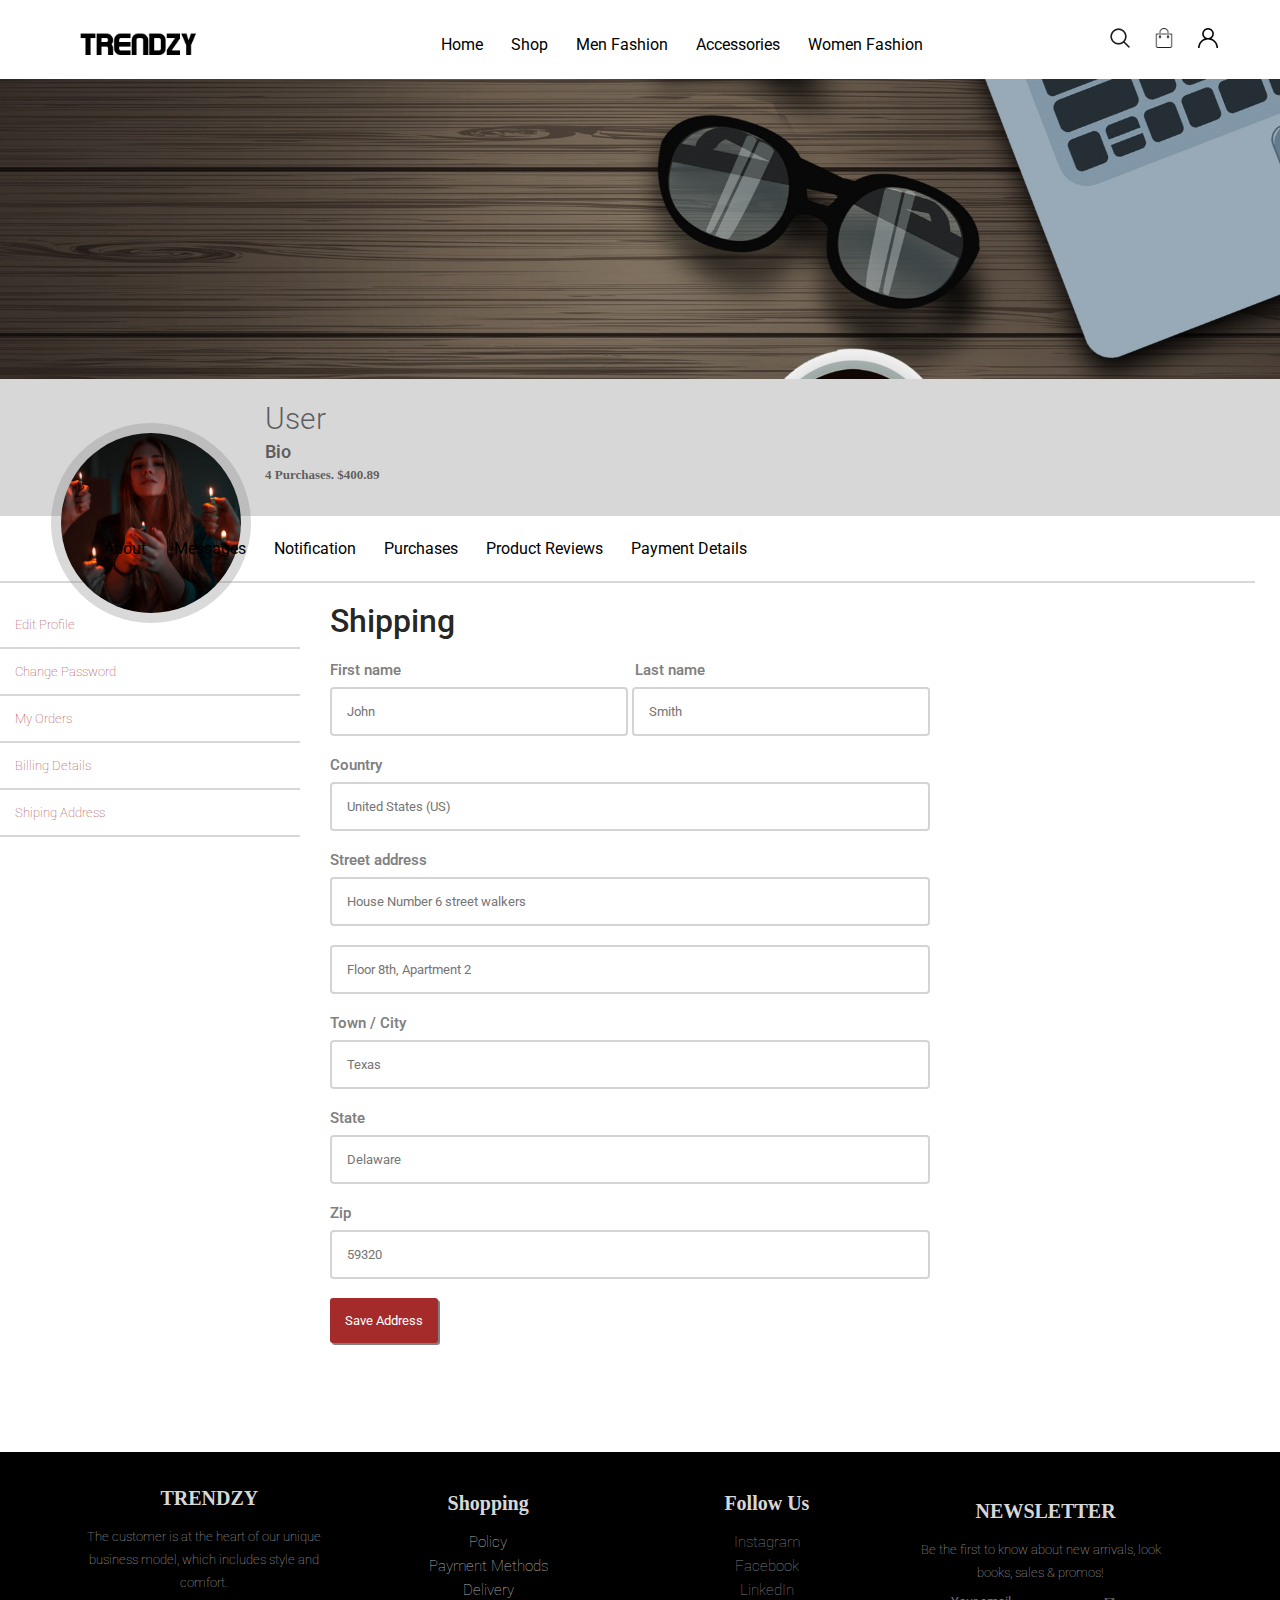
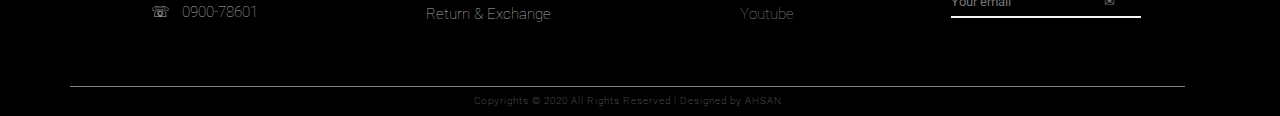
<file: TRENDZY/user.html>
<!DOCTYPE html>
<html lang="en">

<head>
    <meta charset="UTF-8" />
    <meta name="viewport" content="width=device-width, initial-scale=1.0" />
    <link rel="stylesheet" href="css/styles.css" />
    <link href='https://fonts.googleapis.com/css?family=Roboto' rel='stylesheet'>
    <title>User | TRENDZY</title>
</head>

<body>

    <!-------------HEADER------------->

    <div class="container">
        <div class="navbar">
            <a href="dashboard.html"><img src="images/logo.png" alt="LOGO Image" class="logo"></a>
            <nav>
                <div class="dropdown">
                    <p class="drop"><a href="dashboard.html">Home</a></p>
                </div>
                <div class="dropdown">

                    <p class="drop"><a href="shop.html">Shop</a></p>

                </div>
                <div class="dropdown">
                    <p class="drop">Men Fashion</p>
                    <div class="dropdown-content">
                        <a href="items.html#jumpers-catalog">Jumper Shirts</a>
                        <a href="items.html#jackets-catalog">Jackets</a>
                        <a href="items.html#trouser-catalog">Trousers</a>
                    </div>
                </div>
                <div class="dropdown">
                    <p class="drop">Accessories</p>
                    <div class="dropdown-content">
                        <a href="items.html#fragrance-catalog">Fragrance</a>
                        <a href="items.html#watches-catalog">Watches</a>

                    </div>
                </div>
                <div class="dropdown">
                    <p class="drop">Women Fashion</p>
                    <div class="dropdown-content">
                        <a href="items.html#shirts-catalog">Linen Shirts</a>
                        <a href="items.html#scarf-catalog">Scarfs</a>
                        <a href="items.html#womentrouser-catalog">Trousers</a>
                    </div>
                </div>

            </nav>


            <div class="dropdownicon">
                <p class="dropicon">
                    <img style="filter:invert(100%);" src="images/search_icon.png" alt="" class="carticon"></img>
                </p>
                <div class="dropdownicon-content">
                    <input type="search" name="search" id="" placeholder="&#8981; search">
                </div>
            </div>

            <div class="dropdownicon">
                <p class="dropicon">
                    <a href="cart.html"><img src="images/cart.png" alt="" class="carticon"></a>
                </p>
                <div class="dropdownicon-content">
                    <a href="cart.html">Cart</a>
                    <a href="biling.html">Checkout</a>
                </div>
            </div>
            <div class="dropdownicon">
                <p class="dropicon">
                    <a href="user.html"><img src="images/user.png" alt="" class="carticon"></a>
                </p>
                <div class="dropdownicon-content">
                    <a href="user.html">Account</a>
                    <a href="login.html">Sign Out</a>
                </div>
            </div>

        </div>
    </div>

    <!------------User Profiling---------->
    <div class="small-container">
        <img src="images/user_background.jpg" alt="Background">
        <div class="display"> <img src="images/user_profile.jpg" alt="" class="userdp">
            <h2>User</h2>
            <h3>Bio</h3>
            <h4>4 Purchases. $400.89</h4>
        </div>

        <div class="container1">
            <div class="navbar1">
                <nav>
                    <div class="dropdown">
                        <p class="drop">About</p>
                    </div>
                    <div class="dropdown">

                        <p class="drop">Messages</p>

                    </div>
                    <div class="dropdown">
                        <p class="drop">Notification</p>
                    </div>
                    <div class="dropdown">
                        <p class="drop">Purchases</p>
                    </div>
                    <div class="dropdown">
                        <p class="drop">Product Reviews</p>
                    </div>
                    <div class="dropdown">
                        <p class="drop">Payment Details</p>
                    </div>

                </nav>

            </div>
        </div>
    </div>
    <br>
    <div class="user-details">
        <div class="left-menu">
            <p>
                <h3>Edit Profile</h3>
                <h3>Change Password</h3>
                <h3>My Orders</h3>
                <h3>Billing Details</h3>
                <h3>Shiping Address</h3>
            </p>
        </div>
        <div class="right-menu">
            <h1>Shipping</h1>
            <form action="#">
                <label for="fname" id="fname">First name</label>
                <label for="lname" id="lname">Last name</label><br>
                <input type="text" name="First Name" id="firstname" placeholder="John" required>
                <input type="text" name="Last Name" id="lastname" placeholder="Smith" required><br><br>
                <label for="Country">Country</label><br>
                <input type="text" name="Country" id="country" placeholder="United States (US)" required><br><br>
                <label for="street">Street address</label><br>
                <input type="text" name="Address" id="address" placeholder="House Number 6 street walkers"><br><br>
                <input type="text" name="Address 2" id="address" placeholder="Floor 8th, Apartment 2"><br><br>
                <label for="city">Town / City</label><br>
                <input type="text" name="city" placeholder="Texas"><br><br>
                <label for="text">State</label><br>
                <input type="text" name="state" placeholder="Delaware"><br><br>
                <label for="text">Zip</label><br>
                <input type="number" name="zip" placeholder="59320"><br><br>

                <button type="submit"> Save Address</button>


                <br><br>
            </form>
        </div>
    </div>



    <!------------FOOTER----------->
    <div class="footer">
        <div class="container" style="padding-left: 0px;">
            <div class="row1">
                <div class="column-4">
                    <h2>TRENDZY</h2>
                    <p>The customer is at the heart of our unique business model, which includes style and comfort.</p>
                    <p style="font-size: 15px; padding-top: 0px;">&#9743; &nbsp; 0900-78601</p>
                </div>
                <div class="column-4">
                    <ul>
                        <h2>Shopping</h2>
                        <li>Policy</li>
                        <li>Payment Methods</li>
                        <li>Delivery</li>
                        <li>Return & Exchange</li>
                    </ul>

                </div>
                <div class="column-4">

                    <ul>
                        <h2>Follow Us</h2>
                        <li>
                            <a href="https://www.instagram.com/" target="_blank">Instagram</li></a>
                            <li>
                                <a href="https://www.facebook.com/" target="_blank">Facebook</a></li>
                            <li>
                                <a href="https://www.linkedin.com/" target="_blank">LinkedIn</a></li>
                            <li>
                                <a href="https://www.youtube.com/" target="_blank">Youtube</a></Youtube>
                            </li>
                    </ul>

                </div>
                <div class="column-4">
                    <h2>NEWSLETTER</h2>
                    <p>Be the first to know about new arrivals, look books, sales & promos!</p>
                    <center><input type="email" class="newsletter" placeholder="Your email&nbsp;&nbsp;&nbsp;&nbsp;
                        &nbsp;&nbsp;&nbsp;&#9993;"></center>
                </div>

                <h4>Copyrights &#169; 2020 All Rights Reserved | Designed by <a href="https://www.instagram.com/ahsan_ra0/" target="_blank">AHSAN</a>
                </h4>

            </div>

        </div>
    </div>


</body>

</html>
</file>
<file: TRENDZY/css/styles.css>
* {
    box-sizing: border-box;
    padding: 0;
    margin: 0;
    font-family: "Roboto", sans-serif;
    cursor: default;
}


/*--------Header-------*/

.container {
    margin: auto;
    padding-left: 50px;
    padding-right: 25px;
}

.container .navbar {
    margin: auto;
    padding-left: 30px;
    padding-right: 25px;
    padding-top: 10px;
    padding-bottom: 0px;
}

.navbar {
    display: flex;
    align-items: center;
    margin: auto;
    padding: 6px;
}

.logo {
    width: 125px;
    cursor: pointer;
    padding-top: 12px;
}

.navbar a:hover {
    color: white;
    transition: 0.5s;
}

.carticon {
    width: 20px;
}

.carticon:hover {
    padding-top: 13px;
    transition: 0.5s;
    cursor: pointer;
}

.dropdown {
    position: relative;
    display: inline-block;
}

.dropdown-content {
    display: none;
    position: fixed;
    min-width: fit-content;
    max-width: fit-content;
    box-shadow: 0px 8px 16px 0px rgba(0, 0, 0, 0.301);
    z-index: 1;
    background: transparent;
}

.dropdown-content a {
    color: black;
    padding: 12px 16px;
    text-decoration: none;
    display: block;
}

.dropdown-content a:hover {
    background-color: rgba(165, 42, 42, 0.637);
    border-bottom: 1px solid grey;
    color: whitesmoke;
}

.dropdown:hover .dropdown-content {
    display: block;
}

.dropdown .drop {
    padding-top: 8px;
    padding-bottom: 8px;
    padding-right: 12px;
    padding-left: 12px;
}

.dropdown:hover .drop {
    background-color: brown;
    border: none;
    border-radius: 4px;
    color: whitesmoke;
    transition: 0.5s ease;
    box-shadow: 2px 2px;
    border-bottom: 1px solid black;
}

.total-price button {
    left: 66%;
    top: 123%;
    color: white;
    position: absolute;
    padding: 15px;
    background-color: brown;
    border: none;
    box-shadow: 2px 2px grey;
    color: white;
    border-radius: 3px;
}

.total-price button:hover {
    padding-left: 40px;
    box-shadow: 1px 6px 10px rgba(0, 0, 0, 0.658);
    background-color: rgba(165, 42, 42, 0.932);
    transition: 1s ease-in-out;
    padding-right: 7px;
    border-radius: 50px;
    cursor: pointer;
}

.total-price a {
    color: white;
    font-family: Roboto;
}

.total-price a:hover {
    cursor: pointer;
    transition: 0.5s;
    color: rgba(255, 255, 255, 0.836);
}


/*-NAV BAR ICONS-*/

.dropdownicon {
    position: relative;
    display: inline-block;
}

.dropdownicon-content {
    display: none;
    position: fixed;
    justify-content: left;
    min-width: fit-content;
    box-shadow: 0px 8px 16px 0px rgba(0, 0, 0, 0.301);
    z-index: 1;
    background: transparent;
}

.dropdownicon-content a {
    color: black;
    padding: 12px 16px;
    text-decoration: none;
    display: block;
}

.dropdownicon-content input {
    color: black;
    padding: 10px 12px;
    text-decoration: none;
    display: block;
    align-content: center;
    justify-content: left;
    text-align: left;
    margin-right: 200px;
}

.dropdownicon-content a:hover {
    background-color: rgba(165, 42, 42, 0.637);
    border-bottom: 1px solid grey;
    color: whitesmoke;
}

.dropdownicon:hover .dropdownicon-content {
    display: block;
}

.dropdownicon .dropicon {
    padding-bottom: 8px;
    padding-right: 12px;
    padding-left: 12px;
}

.dropdownicon:hover .dropicon {
    border: none;
    color: whitesmoke;
    transition: 1s ease;
}

nav {
    flex: 1;
    text-align: center;
    padding-left: 60px;
}

nav p {
    display: inline-block;
    padding-left: 20px;
}

a {
    text-decoration: none;
    color: black;
    cursor: pointer;
}

nav li:hover {
    text-decoration: overline;
    transform-origin: center;
    padding-left: 1px;
    padding-right: 1px;
    transition: 0.5s;
}

.slider {
    margin: 0;
    display: flex;
    position: relative;
}

.slider img {
    text-align: center;
    position: relative;
    height: 100%;
    width: 100%;
    display: flex;
}

.slides h1 {
    position: absolute;
    top: 30%;
    left: 12%;
    font-size: 4vw;
    line-height: 4vw;
    font-family: Georgia, "Times New Roman", Times, serif;
    font-weight: 500;
    text-align: center;
    cursor: default;
}

.slides p {
    position: absolute;
    top: 50%;
    left: 17%;
    font-size: 15px;
    padding-top: 5px;
    padding-bottom: 5px;
    font-weight: 100;
    text-align: center;
    cursor: default;
}

.slides button {
    display: inline-flex;
    position: absolute;
    font-size: 1vw;
    font-family: Georgia, "Times New Roman", Times, serif;
    top: 58%;
    left: 22%;
    text-align: center;
    background-color: brown;
    color: aliceblue;
    padding: 1vw;
    padding-left: 1vw;
    padding-right: 1vw;
    border: none;
    box-shadow: 2px 2px rgba(71, 16, 16, 0.514);
    border-radius: 2px;
}

.slides button:hover {
    padding-left: 1vw;
    transition: 0.5s;
    padding-top: 1vw;
    background-color: rgba(29, 18, 20, 0.808);
    cursor: pointer;
    box-shadow: 2px 2px;
    box-shadow: 2px 2px rgba(71, 16, 16, 0.61);
}


/*--------Catagories--------*/

.catagories {
    padding: 60px;
    padding-top: 30px;
    padding-left: 0px;
    text-align: center;
    position: relative;
    margin: auto;
    width: 100%;
}

.row {
    display: flex;
    align-items: center;
    flex-wrap: wrap;
    justify-content: space-around;
    padding-right: 0px;
    padding-left: 50px;
}

.column-3 {
    padding: 0px;
}

.column-3 img {
    box-shadow: 0px 5px 35px rgba(71, 16, 16, 0.26);
    border-radius: 2%;
    width: 200px;
}

.column-3 img:hover {
    cursor: zoom-in;
    box-shadow: 0px 10px 40px rgba(71, 16, 16, 0.61);
    transition: 0.5s ease;
}

.column-3 h2 {
    font-size: 25px;
    line-height: 50px;
    color: darkslategray;
    font-family: Georgia, "Times New Roman", Times, serif;
    font-weight: 510;
    text-align: center;
    cursor: default;
}

.column-3 button {
    text-align: center;
    background: none;
    border: none;
    border-bottom: solid 1px;
    padding-bottom: 5px;
    margin-bottom: 10px;
}

.column-3 button:hover {
    border-bottom: solid 1px;
    padding-left: 5px;
    padding-right: 5px;
    animation: normal;
    transition: 0.5s ease-in-out;
    cursor: pointer;
    color: black;
}


/*---------style appointment-----------*/

.oppointment {
    margin: 0;
    display: flex;
    position: relative;
    padding-bottom: 50px;
}

.style img {
    text-align: center;
    position: relative;
    height: 100%;
    width: 100%;
    display: flex;
}


/*-------Top 5 Products------*/

.top5 {
    margin: auto;
    padding-right: 25px;
    padding-left: 25px;
}

.row h1 {
    text-align: center;
    padding-top: 70px;
    padding: 5px;
    border-radius: 4px;
    border-bottom: 6px solid brown;
    width: fit-content;
}

.row1 {
    display: flex;
    align-items: center;
    flex-wrap: wrap;
    justify-content: space-around;
    padding-right: 70px;
    padding-left: 70px;
    padding-top: 30px;
}

.top5 .column-5 a {
    text-decoration: none;
    color: black;
    display: block;
}

.top5 .row1 {
    display: flex;
    align-items: center;
    flex-wrap: wrap;
    justify-content: space-around;
    padding-left: 20px;
    padding-right: 10px;
    padding-top: 30px;
}

.column-5 {
    flex-basis: 20%;
    padding: 10px;
    margin-bottom: 50px;
}

.column-5 img {
    box-shadow: 0px 2px 25px rgba(71, 16, 16, 0.26);
    max-width: 175px;
    border-radius: 4px;
}

.column-5 img:hover {
    cursor: zoom-in;
    box-shadow: 0px 5px 35px rgba(71, 16, 16, 0.87);
    transition: 1s ease;
}

.column-5 h2 {
    font-size: 13px;
    padding-top: 10px;
    padding-left: 5px;
    padding-bottom: 5px;
    cursor: pointer;
}

.column-5 h3 {
    text-align: center;
    padding-left: 90px;
    font-size: 15px;
    font-family: Georgia, "Times New Roman", Times, serif;
    font-weight: 200;
    cursor: pointer;
}

.column-5 p {
    padding-left: 5px;
    font-size: 11px;
    color: rgba(0, 0, 0, 0.788);
}

.column-5 button {
    font-size: 9px;
    background-color: brown;
    border: none;
    color: aliceblue;
    border-radius: 2px;
    padding: 6px;
    padding-left: 8px;
    border: none;
    box-shadow: 2px 2px grey;
}

.column-5 button:hover {
    padding-left: 30px;
    transition: 0.5s ease;
    cursor: pointer;
    padding-right: 5px;
    font-size: 9px;
    color: white;
    border-radius: 5%;
}


/*-----Holiday Gift----*/

.holiday {
    margin: 0px;
    max-height: fit-content;
}

.holiday video {
    width: 100%;
    max-height: auto;
    margin-bottom: 60px;
    margin-top: -120px;
}

.holiday h2 {
    position: sticky;
    top: 60%;
    font-family: "Brush Script MT";
    font-weight: 100;
    font-size: 5vw;
    color: white;
    width: 100%;
    margin-bottom: 120px;
    align-content: center;
    text-align: center;
}


/*-----Brands-----*/

.brands {
    margin: auto;
}

.column-brand {
    flex-basis: 20%;
    padding: 10px;
    padding-top: 50px;
    margin-bottom: 50px;
}

.column-brand img {
    filter: grayscale(100%);
    cursor: pointer;
    max-width: 123px;
    text-align: center;
}

.column-brand img:hover {
    filter: grayscale(0);
    transition: 0.5s ease;
}


/*------Footer------*/

.footer {
    background: black;
    color: rgba(255, 255, 255, 0.863);
}

.column-4 {
    flex-basis: 25%;
    padding: 05px;
    min-width: 90px;
    margin-bottom: 50px;
}

.column-4 h2 {
    font-size: 20px;
    font-family: Georgia;
    cursor: default;
    padding-bottom: 15px;
    color: rgba(255, 255, 255, 0.863);
    text-align: center;
}

.column-4 p {
    cursor: default;
    font-size: 13px;
    font-weight: 100;
    padding-right: 10px;
    padding-bottom: 7px;
    line-height: 23px;
    font-family: roboto;
    color: rgba(233, 233, 233, 0.788);
    text-align: center;
}

.column-4 ul {
    text-align: center;
    font-size: 15px;
}

.column-4 a {
    color: rgba(233, 233, 233, 0.788);
    font-weight: 100;
    padding: 2px;
}

.column-4 li {
    color: rgba(233, 233, 233, 0.788);
    text-align: center;
    list-style: none;
    cursor: pointer;
    font-family: Roboto;
    padding: 3px;
    font-weight: 100;
}

.column-4 li:hover {
    padding-right: 12px;
    transition: 00.5s;
    color: white;
}

.newsletter {
    background-color: black;
    border: none;
    border-bottom: 2px solid whitesmoke;
    padding-bottom: 7px;
    padding-right: 0px;
    width: 190px;
    cursor: pointer;
}

newsletter::placeholder {
    font-size: 20px;
    color: antiquewhite;
    font-family: roboto;
}

.newsletter:hover {
    border-bottom: 2px solid brown;
    transition: 0.5s;
}

.newsletter:focus {
    background-color: blanchedalmond;
    border: black;
    transition: 0.5s;
}

.row1 h4 {
    color: rgba(255, 255, 255, 0.514);
    font-weight: 10;
    font-size: 10px;
    letter-spacing: 1px;
    padding-bottom: 10px;
    border-top: 1px solid rgba(255, 255, 255, 0.514);
    width: 100%;
    padding-top: 8px;
    text-align: center;
    cursor: default;
}

.row1 a {
    color: rgba(255, 255, 255, 0.514);
    text-decoration: none;
}

.row1 a:hover {
    color: brown;
    transition: 0.5s ease;
}


/*-------Product Page--------*/

.column-2 {
    flex-basis: 50%;
    padding: 10px;
    padding-top: 30px;
    max-width: 100%;
}

.product {
    display: flex;
    justify-content: space-around;
    padding-left: 90px;
    padding-right: 90px;
}

.product img {
    max-height: 40vw;
    padding-top: 20px;
    cursor: pointer;
}

.product .column-5 {
    justify-content: space-around;
}

.product .column-5 img {
    max-width: 60px;
    padding-right: 3px;
    padding-left: 3px;
    padding-top: 0px;
    cursor: zoom-in;
}

.product h4 {
    font-size: 40px;
    font-family: Georgia, "Times New Roman", Times, serif;
    font-weight: 200;
    cursor: default;
}

.product p {
    line-height: 25px;
    color: rgba(0, 0, 0, 0.801);
    font-family: "Roboto";
    cursor: default;
}

.product .quantity input {
    width: 105px;
    height: 20px;
    padding-left: 10px;
    font-size: 10px;
    color: rgba(0, 0, 0, 0.733);
    margin-right: 10px;
    border: 1px solid rgba(165, 42, 42, 0.575);
    border-radius: 4px;
}

.product .quantity input:hover {
    cursor: pointer;
    border: burlywood;
}

.product input {
    width: 10px;
    padding-left: 10px;
    font-size: 20px;
    margin-right: 10px;
}

.product input:focus {
    outline: none;
}

.product h5 {
    font-size: 14px;
    word-spacing: 2px;
    color: grey;
}

.product button {
    padding: 10px;
    background-color: brown;
    border: none;
    color: bisque;
    border-radius: 10%;
    box-shadow: 2px 2px gray;
}

.product button:hover {
    transition: 0.5s ease;
    box-shadow: 3.5px 3.5px gray;
    color: white;
    background-color: rgba(0, 0, 0, 0.884);
    cursor: pointer;
}


/*--------Cart Page-------*/

.row-cart-page {
    margin: auto;
    padding: 100px;
    padding-top: 30px;
}

table {
    width: 100%;
    border-collapse: collapse;
}

.cart-info {
    display: flex;
    flex-wrap: wrap;
}

th {
    text-align: left;
    padding: 5px;
    color: #fff;
    background: brown;
    font-weight: normal;
}

td {
    padding: 10px 5px;
}

td input {
    width: 40px;
    height: 30px;
    padding: 5px;
}

td a {
    color: brown;
    font-size: 12px;
}

td img {
    max-width: 80px;
    margin-right: 10px;
}

small {
    font-family: Georgia, 'Times New Roman', Times, serif;
}

.total-price {
    display: flex;
    font-family: Georgia, 'Times New Roman', Times, serif;
}

.total-price table {
    border-top: 3px solid brown;
    width: 100%;
    max-width: 400px;
    text-align: right;
    font-family: Georgia, 'Times New Roman', Times, serif;
}

.total-price button {
    position: relative;
    float: right;
    margin-top: -100px;
    margin-left: 100px;
}


/*-------Login-----*/

.form-signin {
    margin: auto;
    display: flex;
    width: 100%;
    padding: 300px;
    padding-top: 50px;
    padding-bottom: 185px;
    justify-content: center;
}

.form-signin form {
    position: relative;
    margin: 5% auto;
    width: 400px;
    height: 420px;
    box-shadow: grey;
    background: rgba(255, 255, 255, 0.466);
    font-size: 16px;
    color: #222;
    font-family: sans-serif;
    font-weight: 100;
    padding: 100px;
    box-shadow: 0px 5px 35px rgba(71, 16, 16, 0.26);
    overflow: hidden;
}

.form-signin form:hover {
    box-shadow: 0px 5px 35px rgba(71, 16, 16, 0.76);
    transition: 0.5s ease;
}

.form-signin h1 {
    font-size: 26px;
    padding-bottom: 18px;
    color: rgba(165, 42, 42, 0.74);
}

.form-signin .right-side {
    position: absolute;
    top: 0;
    right: 0;
    box-sizing: border-box;
    padding: 20px;
    padding-top: 40px;
    width: 300px;
    height: 500px;
    background-size: cover;
    background-position: center;
    border-radius: 0 2px 2px 0;
}

.form-signin input {
    box-sizing: border-box;
    padding: 5px;
    border: none;
    border-bottom: 1px solid rgba(170, 170, 170, 0.788);
    background: transparent;
    margin-bottom: 10px;
    padding: 10px;
    width: 220px;
    height: 26px;
    transition: 0.5s ease;
    box-shadow: inset 0 0 25px rgba(0, 0, 0, 0.2);
}

.form-signin input::placeholder {
    padding: 5px;
    font-family: Roboto;
}

.form-signin input:hover {
    color: black;
    cursor: pointer;
}

.form-signin input:hover::placeholder {
    color: black;
    transition: 0.5s;
    cursor: pointer;
}

.form-signin select {
    box-sizing: border-box;
    padding: 5px;
    border: none;
    border-bottom: 1px solid rgba(170, 170, 170, 0.788);
    font-family: sans-serif;
    background: transparent;
    margin-bottom: 10px;
    padding: 4px;
    width: 220px;
    height: 26px;
    color: rgba(0, 0, 0, 0.459);
    transition: 0.5s ease;
    box-shadow: inset 0 0 25px rgba(0, 0, 0, 0.37);
}

.form-signin select:hover {
    cursor: pointer;
    transition: 0.5s;
    color: black;
}

.form-signin input[type="submit"] {
    margin-top: 16px;
    width: 100px;
    height: 32px;
    background: rgba(165, 42, 42, 0.925);
    border: none;
    border-radius: 2px;
    color: #fff;
    font-family: sans-serif;
    font-weight: 200;
    text-transform: uppercase;
    transition: 0.1s ease;
    cursor: pointer;
    box-shadow: 0 0 25px rgba(0, 0, 0, 0.2);
}

.form-signin input[type="submit"]:hover {
    border-radius: 20px;
    transition: 0.5s;
    background-color: brown;
}

.left-side {
    position: absolute;
    top: 50px;
    left: 20%;
    box-sizing: border-box;
    padding: 0px;
    width: 30px;
    height: 500px;
}

.left-side button {
    margin-bottom: 10px;
    width: 220px;
    height: 36px;
    border: none;
    color: #fff;
    background: #55aceeab;
    border-radius: 3px;
}

.left-side button a {
    text-decoration: none;
    color: white;
}

.left-side .twitter button:hover {
    border-radius: 20px;
    transition: 0.5s;
    background-color: #00acee;
}

.left-side button:hover {
    border-radius: 20px;
    transition: 0.5s;
    background-color: #3b5998;
}

.or {
    position: absolute;
    top: 57%;
    left: 48.5%;
    width: 40px;
    height: 40px;
    background: rgba(50, 42, 165, 0.493);
    border-radius: 50%;
    box-shadow: 0 2px 4px rgba(0, 0, 0, 0.4);
    line-height: 40px;
    color: rgba(0, 0, 0, 0.76);
    text-align: center;
    justify-content: center;
}

.or:hover {
    color: white;
    transition: 1s ease;
    cursor: pointer;
    background-color: rgba(137, 43, 226, 0.644);
}


/*------User Profiling-----*/

.small-container img {
    width: 100%;
    height: 300px;
    align-items: center;
    object-fit: cover;
}

.small-container .display {
    background-color: rgba(128, 128, 128, 0.315);
    margin-top: -.5%;
    padding: 0px;
    height: 140px;
}

.small-container .display img {
    position: absolute;
    top: 47%;
    left: 4%;
    width: 200px;
    height: 200px;
    border: 10px solid rgba(128, 128, 128, 0.301);
    border-radius: 100%;
    object-fit: cover;
}

.small-container .display h2 {
    padding-top: 25px;
    padding-left: 265px;
    color: rgba(0, 0, 0, 0.589);
    font-family: Roboto;
    font-size: 30px;
    font-weight: 300;
}

.small-container .display h3 {
    padding-top: 5px;
    padding-left: 265px;
    font-size: 18px;
    font-weight: 600;
    color: rgba(0, 0, 0, 0.589);
    font-family: Roboto;
}

.small-container .display h4 {
    padding-top: 5px;
    padding-left: 265px;
    font-size: 13px;
    color: rgba(0, 0, 0, 0.589);
    font-family: Georgia, 'Times New Roman', Times, serif;
}

.container1 {
    margin: auto;
    padding-left: 0px;
    padding-right: 25px;
}

.container1 .navbar1 {
    margin-left: -35%;
    padding-left: 0px;
    padding-right: 25px;
    padding-top: 15px;
    padding-bottom: 15px;
    border-bottom: solid 2px rgba(128, 128, 128, 0.315);
}

.navbar1 {
    display: flex;
    align-items: left;
    margin: auto;
    padding: 6px;
}

.container1 .navbar1 p:hover {
    cursor: pointer;
}

.user-details {
    display: flex;
    height: auto;
    padding-bottom: 90px;
}

.left-menu {
    width: 300px;
}

.left-menu h3 {
    color: brown;
    font-weight: 100;
    padding: 15px;
    font-size: 13px;
    border-bottom: solid 2px rgba(128, 128, 128, 0.315);
}

.user-details .right-menu {
    padding-left: 30px;
}

.user-details .right-menu h1 {
    color: rgba(0, 0, 0, 0.87);
    font-weight: 500;
    padding-bottom: 20px;
}

.user-details .right-menu form label {
    font-size: 15px;
    display: inline-block;
    color: grey;
    font-family: Roboto;
    font-weight: 550;
    padding: 0px;
    padding-bottom: 8px;
}

.user-details .right-menu form input {
    padding: 15px;
    width: 600px;
    border: 2px solid rgba(128, 128, 128, 0.342);
    border-radius: 4px;
}

.user-details .right-menu form #fname {
    font-size: 15px;
    font-family: Roboto;
    font-weight: 550;
    display: inline-flex;
}

.user-details .right-menu form #lname {
    font-size: 15px;
    font-family: Roboto;
    font-weight: 550;
    padding-left: 230px;
}

.user-details .right-menu form #firstname {
    width: 298px;
}

.user-details .right-menu form #lastname {
    width: 298px;
}

.user-details .right-menu button {
    padding: 15px;
    background-color: brown;
    border: none;
    border-radius: 3px;
    color: white;
    box-shadow: 2px 2px grey;
}

.user-details .right-menu button:hover {
    cursor: pointer;
    transition: 1s;
    border-radius: 40px;
    box-shadow: rgba(128, 128, 128, 0.301);
}

.user-details .right-menu form input:hover {
    cursor: pointer;
    color: white;
    transition: 00.5s;
}


/*------Checkout------*/

.cart-details {
    display: flex;
    height: auto;
    padding: 10px;
    padding-left: 40px;
    padding-bottom: 90px;
}

.cart-details .left-menu {
    border: none;
    box-shadow: 0px 2px 35px rgba(128, 128, 128, 0.466);
    border-radius: 5px;
    width: 350px;
    padding-left: 40px;
    margin-top: -10px;
    background-color: rgba(231, 231, 231, 0.459);
}

.cart-details .left-menu:hover {
    box-shadow: 0px 4px 45px grey;
    transition: 1s ease;
    border-radius: 1px;
}

.cart-details .left-menu p {
    text-align: left;
    padding: 4px;
    display: block;
    color: brown;
    padding-left: 12px;
}

.cart-details .left-menu button {
    border: none;
    background: none;
    padding: 20px;
    display: block;
    justify-content: right;
    text-align: right;
    color: brown;
}

.cart-details .left-menu a {
    justify-content: right;
    text-align: right;
    color: brown;
    padding: 10px;
}

.cart-details .left-menu a:hover {
    border-bottom: 1px solid brown;
    transition: 1s ease;
    text-underline-position: below;
}

.cart-details .left-menu h1 {
    font-size: 25px;
    padding: 0px;
    font-weight: lighter;
    color: rgb(95, 90, 90);
    padding-top: 20px;
    padding-bottom: 20px;
}

.cart-details .left-menu h2 {
    font-weight: normal;
    font-size: 17px;
    padding-left: 12px;
}

.cart-details .left-menu h5 {
    font-size: 14px;
    padding-top: 10px;
    padding-left: 12px;
    font-weight: lighter;
}

.cart-details .left-menu input {
    padding: 8px;
    border: none;
    border-radius: 5px;
    display: block;
    padding-left: 15px;
    box-sizing: border-box;
    padding-left: 15px;
}

.cart-details .left-menu .temp {
    width: 200px;
    padding: 10px;
    justify-content: center;
}

.cart-details .left-menu .foo {
    padding-left: 20px;
    display: block;
}

.cart-details .right-menu {
    padding: 20px;
    position: absolute;
    left: 40%;
    top: 80%;
    width: 500px;
    height: auto;
    color: white;
    background-color: rgba(209, 208, 126, 0.452);
    text-align: center;
    padding-left: 80px;
    padding-right: 80px;
}

.cart-details .right-menu h1 {
    color: rgba(0, 0, 0, 0.692);
    font-family: Georgia, 'Times New Roman', Times, serif;
    padding-bottom: 20px;
}

.cart-details .right-menu input {
    border: none;
    width: 340px;
    padding: 10px;
    border-radius: 4px;
}

.cart-details .right-menu input:hover {
    cursor: pointer;
}

.cart-details .right-menu input::placeholder {
    background: none;
}

.cart-details .right-menu input#exp {
    display: inline-flexbox;
    padding-right: 0px;
    width: 120px;
    text-align: center;
    float: left;
}

.cart-details .right-menu input#exp1 {
    display: inline-flexbox;
    padding-right: 0px;
    width: 120px;
    text-align: center;
    float: right;
}

.cart-details .right-menu button {
    text-align: right;
    padding: 10px;
    border: none;
    border-radius: 4px;
    background-color: brown;
    color: white;
    float: right;
    box-shadow: 2px 2px grey;
}

.cart-details .right-menu button:hover {
    cursor: pointer;
    box-shadow: 0px 5px 35px grey;
    transition: 1s ease;
}

.cart-details .right-menu a {
    color: white;
    cursor: pointer;
}
</file>
